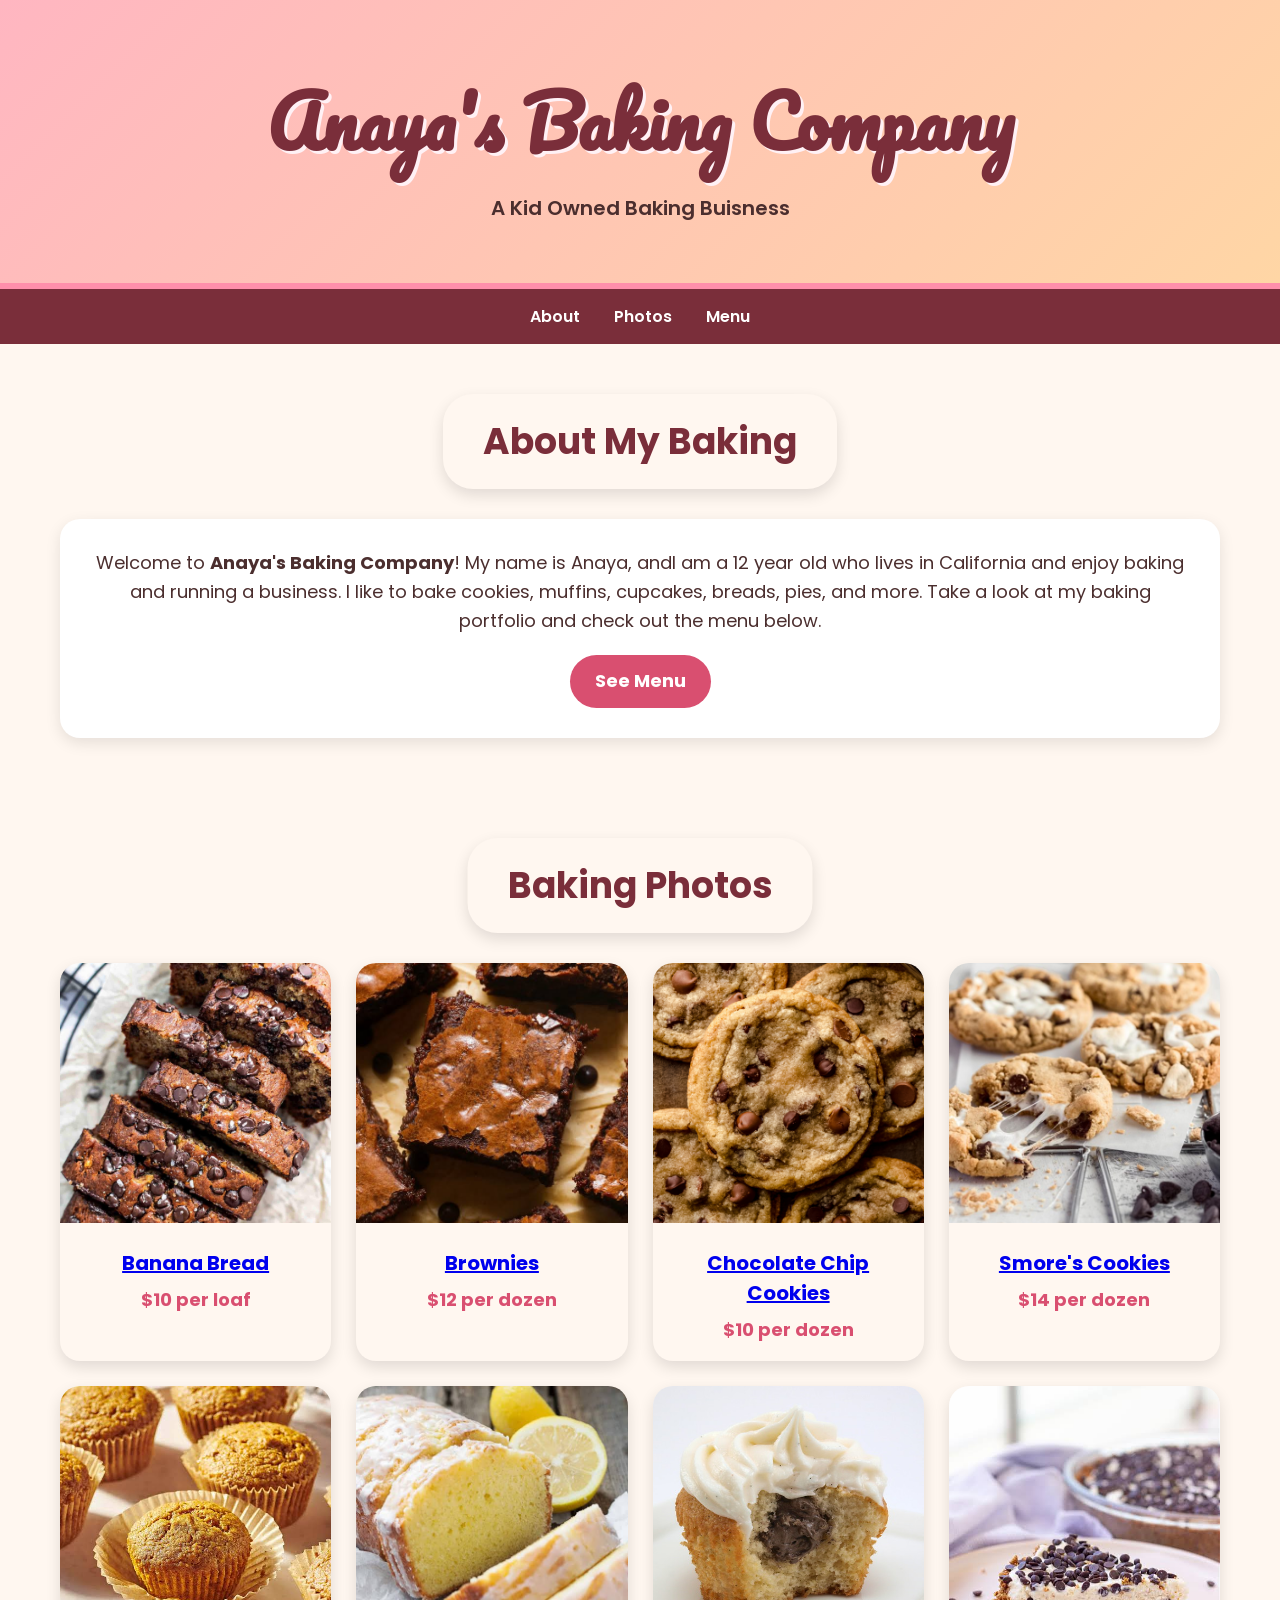
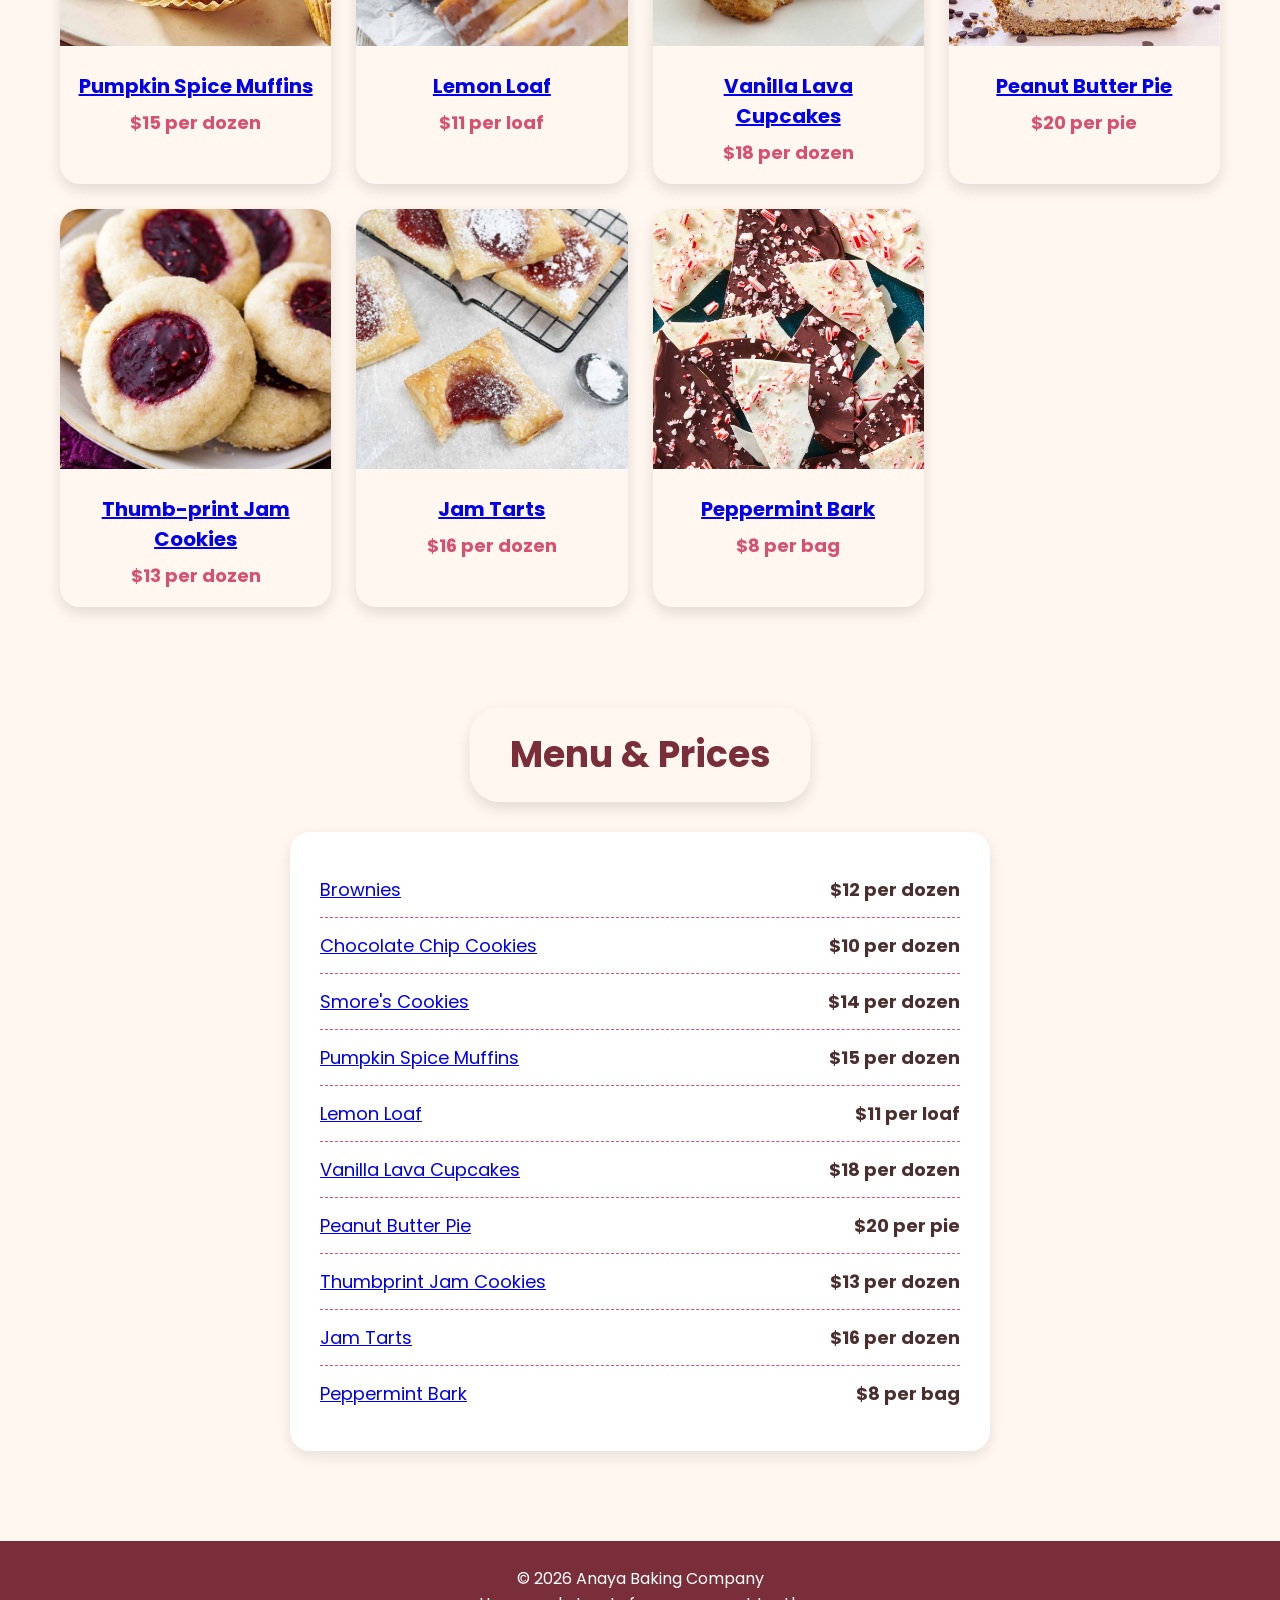
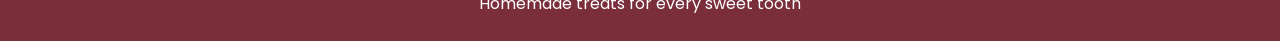
<file: index.html>
<!DOCTYPE html>
<html lang="en">
<head>
  <meta charset="UTF-8" />
  <meta name="viewport" content="width=device-width, initial-scale=1.0" />
  <title>Anaya's Baking Company</title>

  <!-- Google Fonts -->
  <link href="https://fonts.googleapis.com/css2?family=Pacifico&family=Poppins:wght@400;600;700&display=swap" rel="stylesheet">

  <!-- Link to CSS file -->
  <link rel="stylesheet" href="styles.css">
</head>

<body>

  <header>
    <h1>Anaya's Baking Company</h1>
    <p>A Kid Owned Baking Buisness</p>
  </header>

  <nav>
    <a href="#about">About</a>
    <a href="#gallery">Photos</a>
    <a href="#menu">Menu</a>
  </nav>

  <section id="about">
    <h2 class="section-title">About My Baking</h2>

    <div class="about">
      <p>
        Welcome to <strong>Anaya's Baking Company</strong>! My name is Anaya, andI am a 12 year old who lives in California and enjoy baking and running a business. <time datetime="" class=""></time>I like to bake cookies,
        muffins, cupcakes, breads, pies, and more. Take a look at my baking portfolio
        and check out the menu below.
      </p>

      <a class="button" href="#menu">See Menu</a>
    </div>
  </section>

  <section id="gallery">
    <h2 class="section-title">Baking Photos</h2>

    <div class="gallery">

      <div class="card">
        <img src="images/bananabread.jpg" alt="Banana Bread">
        <div class="card-content">
          <h3><a href="banana-bread.html">Banana Bread</a></h3>
          <p class="price">$10 per loaf</p>
        </div>
      </div>

      <div class="card">
        <img src="images/brownies.jpg" alt="Brownies">
        <div class="card-content">
          <h3><a href="brownies.html">Brownies</a></h3>
          <p class="price">$12 per dozen</p>
        </div>
      </div>

      <div class="card">
        <img src="images/chocolatechipcookies.jpg" alt="Chocolate Chip Cookies">
        <div class="card-content">
          <h3><a href="chocolate-chip-cookies.html">Chocolate Chip Cookies</a></h3>
          <p class="price">$10 per dozen</p>
        </div>
      </div>

      <div class="card">
        <img src="images/smorescookies.jpg" alt="Smore's Cookies">
        <div class="card-content">
          <h3><a href="smores-cookies.html">Smore's Cookies</a></h3>
          <p class="price">$14 per dozen</p>
        </div>
      </div>

      <div class="card">
        <img src="images/pumpkinspicemuffins.jpg" alt="Pumpkin Spice Muffins">
        <div class="card-content">
          <h3><a href="pumpkin-spice-muffins.html">Pumpkin Spice Muffins</a></h3>
          <p class="price">$15 per dozen</p>
        </div>
      </div>

      <div class="card">
        <img src="images/lemonloaf.jpg" alt="Lemon Loaf">
        <div class="card-content">
          <h3><a href="lemon-loaf.html">Lemon Loaf</a></h3>
          <p class="price">$11 per loaf</p>
        </div>
      </div>

      <div class="card">
        <img src="images/vanillalavacupcakes.jpg" alt="Vanilla Lava Cupcakes">
        <div class="card-content">
          <h3><a href="vanilla-lava-cupcakes.html">Vanilla Lava Cupcakes</a></h3>
          <p class="price">$18 per dozen</p>
        </div>
      </div>

      <div class="card">
        <img src="images/peanutbutterpie.jpg" alt="Peanut Butter Pie">
        <div class="card-content">
          <h3><a href="peanut-butter-pie.html">Peanut Butter Pie</a></h3>
          <p class="price">$20 per pie</p>
        </div>
      </div>

      <div class="card">
        <img src="images/thunbprintcookies.jpg" alt="Thumb-print Jam Cookies">
        <div class="card-content">
          <h3><a href="thumbprint-jam-cookies.html">Thumb-print Jam Cookies</a></h3>
          <p class="price">$13 per dozen</p>
        </div>
      </div>

      <div class="card">
        <img src="images/jamtarts.jpg" alt="Jam Tarts">
        <div class="card-content">
          <h3><a href="jam-tarts.html">Jam Tarts</a></h3>
          <p class="price">$16 per dozen</p>
        </div>
      </div>

      <div class="card">
        <img src="images/peppermintbark.jpg" alt="Peppermint Bark">
        <div class="card-content">
          <h3><a href="peppermint-bark.html">Peppermint Bark</a></h3>
          <p class="price">$8 per bag</p>
        </div>
      </div>

    </div>
  </section>

  <section id="menu">
    <h2 class="section-title">Menu & Prices</h2>

    <div class="menu-list">

      <div class="menu-item">
        <div>
          <a href="brownies.html">Brownies</a>
        </div>
        <strong>$12 per dozen</strong>
      </div>

      <div class="menu-item">
        <div>
          <a href="chocolate-chip-cookies.html">Chocolate Chip Cookies</a>
        </div>
        <strong>$10 per dozen</strong>
      </div>

      <div class="menu-item">
        <div>
          <a href="smores-cookies.html">Smore's Cookies</a>
        </div>
        <strong>$14 per dozen</strong>
      </div>

      <div class="menu-item">
        <div>
          <a href="pumpkin-spice-muffins.html">Pumpkin Spice Muffins</a>
        </div>
        <strong>$15 per dozen</strong>
      </div>

      <div class="menu-item">
        <div>
          <a href="lemon-loaf.html">Lemon Loaf</a>
        </div>
        <strong>$11 per loaf</strong>
      </div>

      <div class="menu-item">
        <div>
          <a href="vanilla-lava-cupcakes.html">Vanilla Lava Cupcakes</a>
        </div>
        <strong>$18 per dozen</strong>
      </div>

      <div class="menu-item">
        <div>
          <a href="peanut-butter-pie.html">Peanut Butter Pie</a>
        </div>
        <strong>$20 per pie</strong>
      </div>

      <div class="menu-item">
        <div>
          <a href="thumbprint-jam-cookies.html">Thumbprint Jam Cookies</a>
        </div>
        <strong>$13 per dozen</strong>
      </div>

      <div class="menu-item">
        <div>
          <a href="jam-tarts.html">Jam Tarts</a>
        </div>
        <strong>$16 per dozen</strong>
      </div>

      <div class="menu-item">
        <div>
          <a href="peppermint-bark.html">Peppermint Bark</a>
        </div>
        <strong>$8 per bag</strong>
      </div>

    </div>
  </section>

  <footer>
    <p>© 2026 Anaya Baking Company</p>
    <p>Homemade treats for every sweet tooth</p>
  </footer>

</body>
</html>
</file>
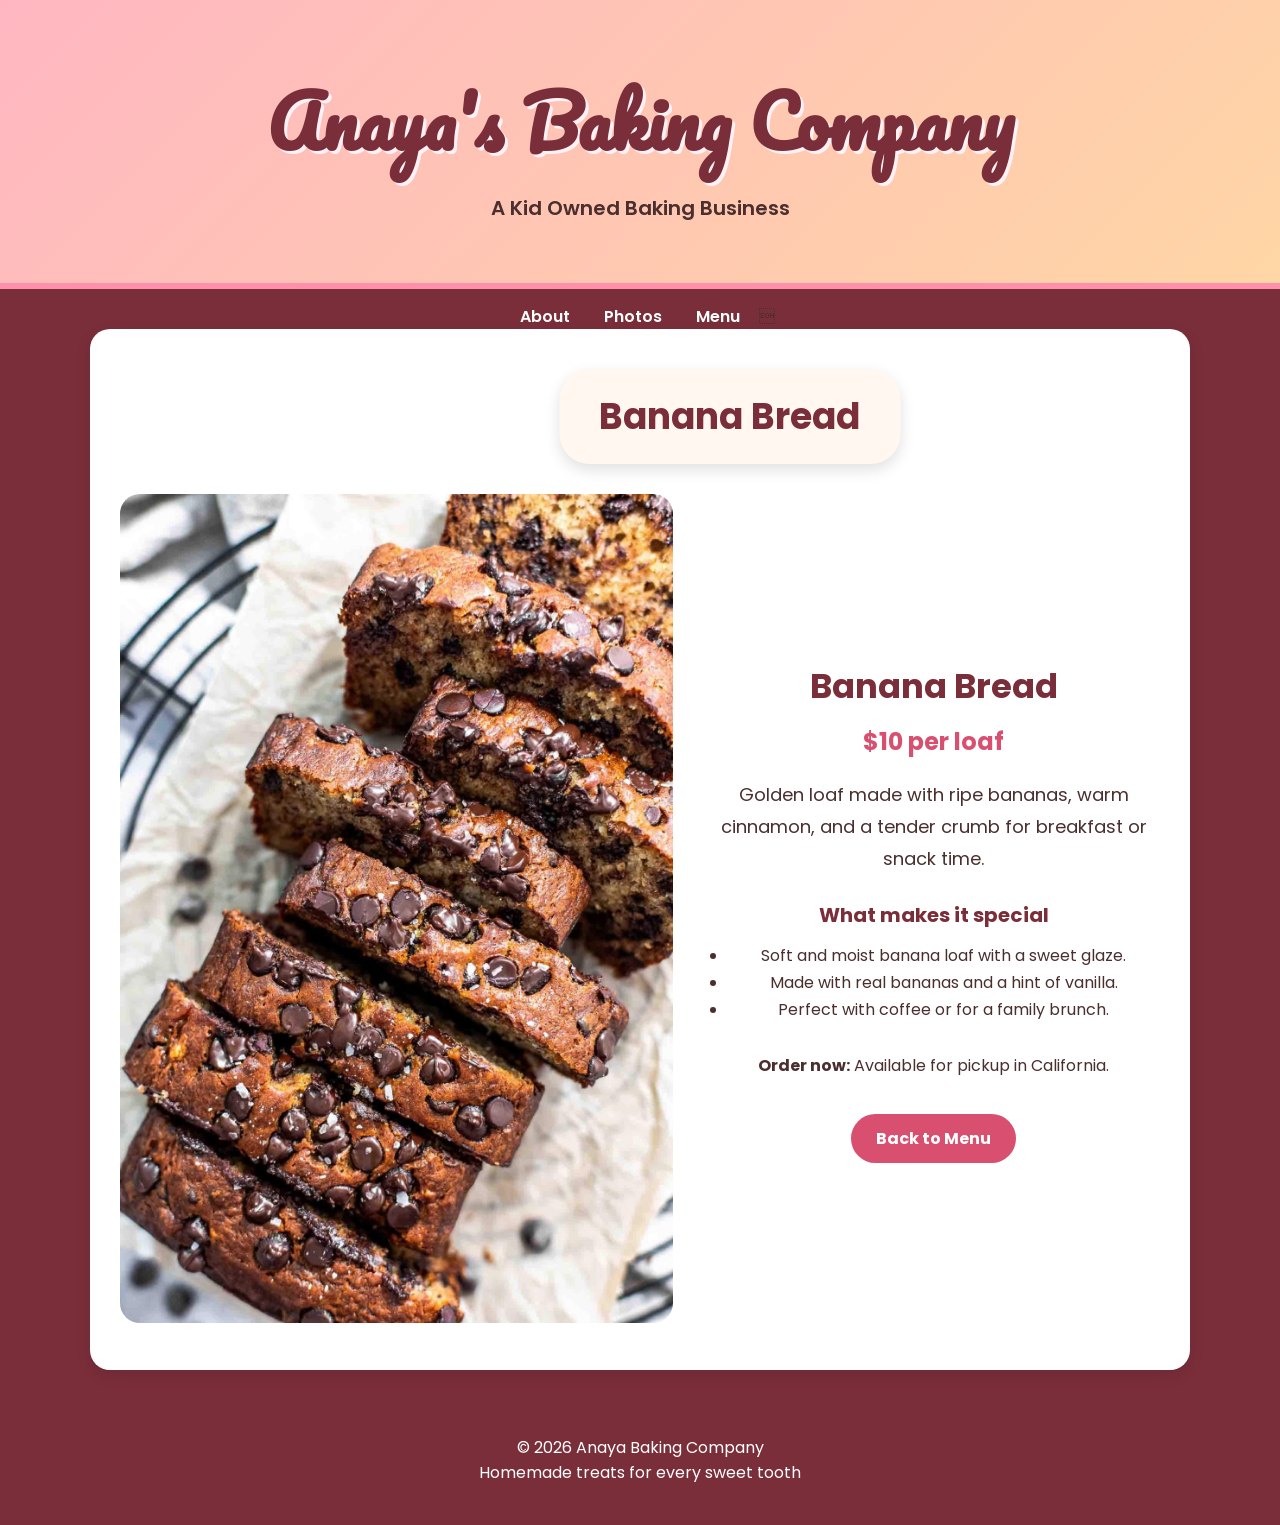
<file: banana-bread.html>
<!DOCTYPE html>
<html lang="en">
<head>
  <meta charset="UTF-8" />
  <meta name="viewport" content="width=device-width, initial-scale=1.0" />
  <title>Product Detail - Banana Bread</title>

  <!-- Google Fonts -->
  <link href="https://fonts.googleapis.com/css2?family=Pacifico&family=Poppins:wght@400;600;700&display=swap" rel="stylesheet">

  <!-- Link to CSS file -->
  <link rel="stylesheet" href="styles.css">
</head>

<body>

  <header>
    <h1>Anaya's Baking Company</h1>
    <p>A Kid Owned Baking Business</p>
  </header>

  <nav>
    <a href="index.html#about">About</a>
    <a href="index.html#gallery">Photos</a>
    <a href="index.html#menu">Menu</a>


  <section class="product-detail">
    <h2 class="section-title">Banana Bread</h2>

    <div class="detail-grid">
      <div class="product-image">
        <img src="images/bananabread.jpg" alt="Banana Bread">
      </div>

      <div class="product-info">
        <h2 class="product-title">Banana Bread</h2>
        <p class="product-price">$10 per loaf</p>
        <p class="product-description">
          Golden loaf made with ripe bananas, warm cinnamon, and a tender crumb for breakfast or snack time.
        </p>

        <div class="product-details">
          <h3>What makes it special</h3>
          <ul>
            <li>Soft and moist banana loaf with a sweet glaze.</li>
            <li>Made with real bananas and a hint of vanilla.</li>
            <li>Perfect with coffee or for a family brunch.</li>
          </ul>
        </div>

        <div class="product-order">
          <p><strong>Order now:</strong> Available for pickup in California.</p>
          <a class="button" href="index.html#menu">Back to Menu</a>
        </div>
      </div>
    </div>
  </section>

  <footer>
    <p>© 2026 Anaya Baking Company</p>
    <p>Homemade treats for every sweet tooth</p>
  </footer>

</body>
</html>
</file>
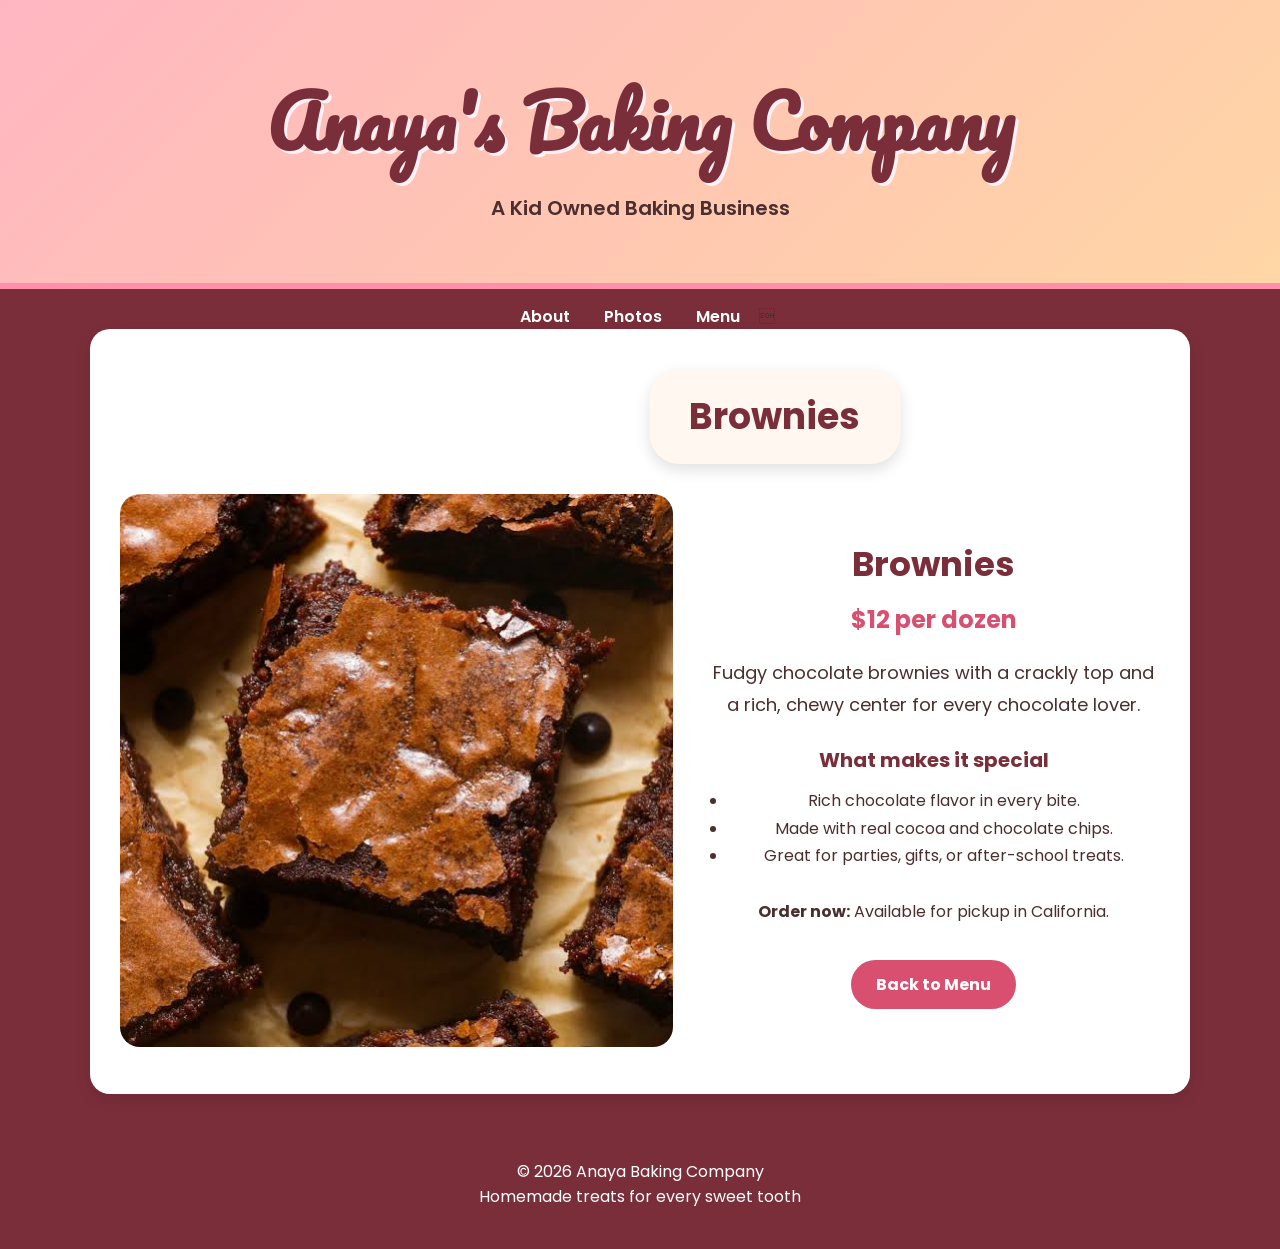
<file: brownies.html>
<!DOCTYPE html>
<html lang="en">
<head>
  <meta charset="UTF-8" />
  <meta name="viewport" content="width=device-width, initial-scale=1.0" />
  <title>Product Detail - Brownies</title>

  <!-- Google Fonts -->
  <link href="https://fonts.googleapis.com/css2?family=Pacifico&family=Poppins:wght@400;600;700&display=swap" rel="stylesheet">

  <!-- Link to CSS file -->
  <link rel="stylesheet" href="styles.css">
</head>

<body>

  <header>
    <h1>Anaya's Baking Company</h1>
    <p>A Kid Owned Baking Business</p>
  </header>

  <nav>
    <a href="index.html#about">About</a>
    <a href="index.html#gallery">Photos</a>
    <a href="index.html#menu">Menu</a>


  <section class="product-detail">
    <h2 class="section-title">Brownies</h2>

    <div class="detail-grid">
      <div class="product-image">
        <img src="images/brownies.jpg" alt="Brownies">
      </div>

      <div class="product-info">
        <h2 class="product-title">Brownies</h2>
        <p class="product-price">$12 per dozen</p>
        <p class="product-description">
          Fudgy chocolate brownies with a crackly top and a rich, chewy center for every chocolate lover.
        </p>

        <div class="product-details">
          <h3>What makes it special</h3>
          <ul>
            <li>Rich chocolate flavor in every bite.</li>
            <li>Made with real cocoa and chocolate chips.</li>
            <li>Great for parties, gifts, or after-school treats.</li>
          </ul>
        </div>

        <div class="product-order">
          <p><strong>Order now:</strong> Available for pickup in California.</p>
          <a class="button" href="index.html#menu">Back to Menu</a>
        </div>
      </div>
    </div>
  </section>

  <footer>
    <p>© 2026 Anaya Baking Company</p>
    <p>Homemade treats for every sweet tooth</p>
  </footer>

</body>
</html>
</file>
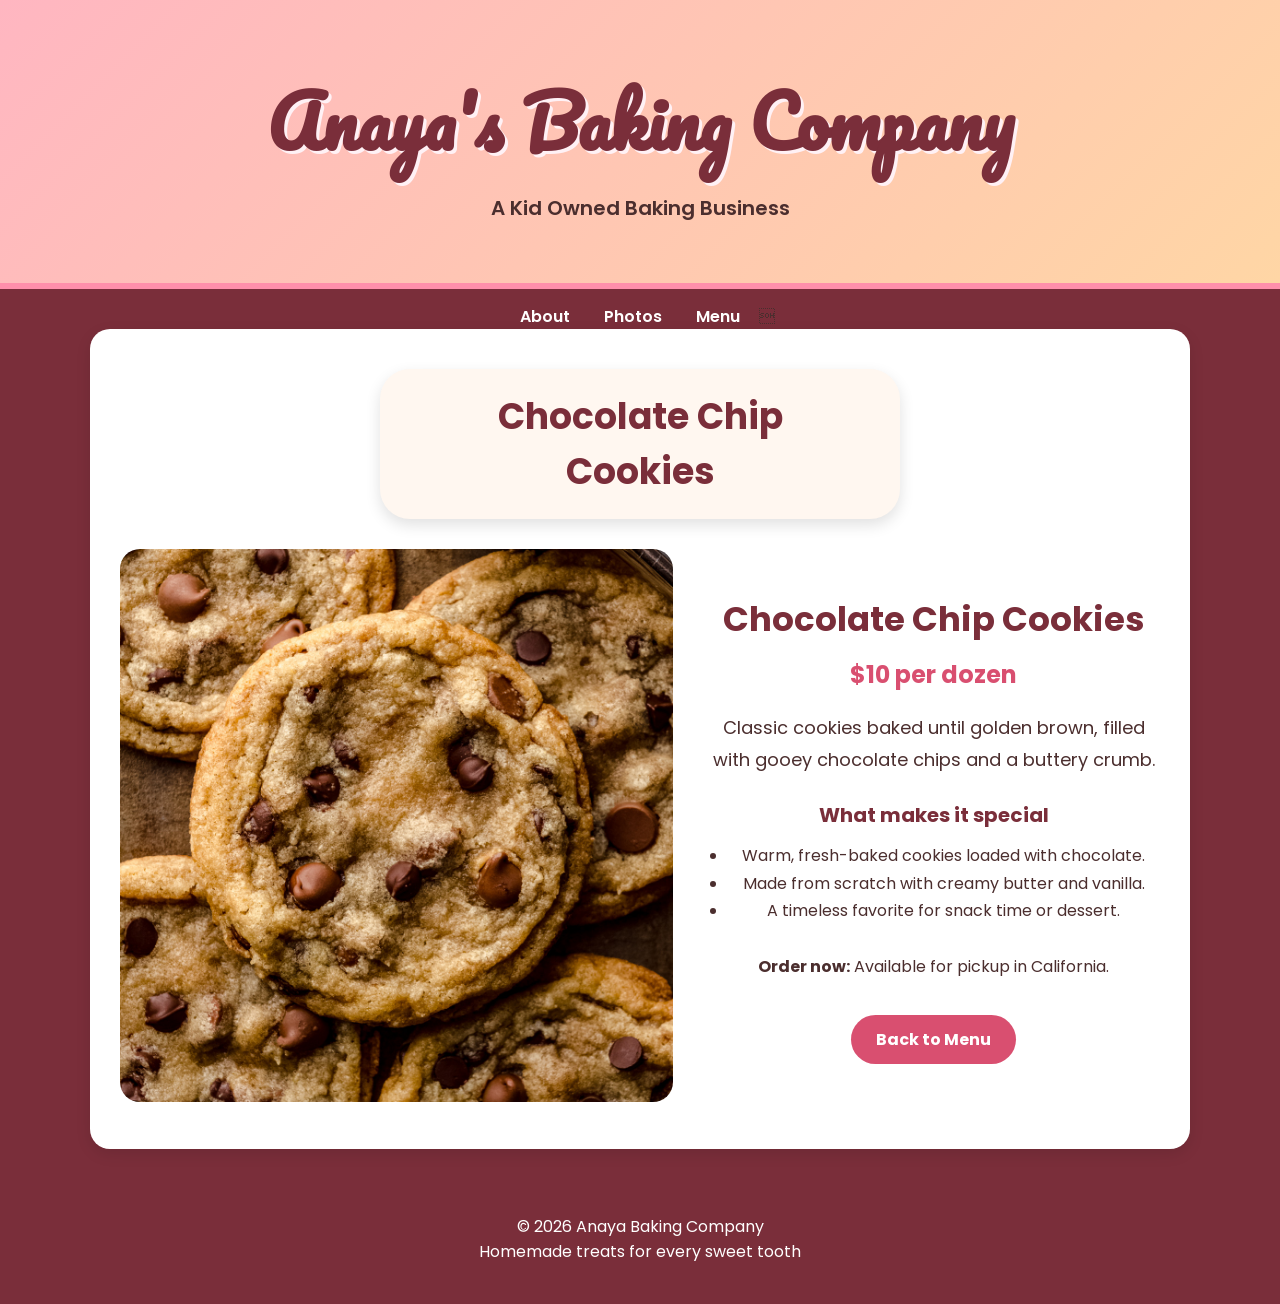
<file: chocolate-chip-cookies.html>
<!DOCTYPE html>
<html lang="en">
<head>
  <meta charset="UTF-8" />
  <meta name="viewport" content="width=device-width, initial-scale=1.0" />
  <title>Product Detail - Chocolate Chip Cookies</title>

  <!-- Google Fonts -->
  <link href="https://fonts.googleapis.com/css2?family=Pacifico&family=Poppins:wght@400;600;700&display=swap" rel="stylesheet">

  <!-- Link to CSS file -->
  <link rel="stylesheet" href="styles.css">
</head>

<body>

  <header>
    <h1>Anaya's Baking Company</h1>
    <p>A Kid Owned Baking Business</p>
  </header>

  <nav>
    <a href="index.html#about">About</a>
    <a href="index.html#gallery">Photos</a>
    <a href="index.html#menu">Menu</a>


  <section class="product-detail">
    <h2 class="section-title">Chocolate Chip Cookies</h2>

    <div class="detail-grid">
      <div class="product-image">
        <img src="images/chocolatechipcookies.jpg" alt="Chocolate Chip Cookies">
      </div>

      <div class="product-info">
        <h2 class="product-title">Chocolate Chip Cookies</h2>
        <p class="product-price">$10 per dozen</p>
        <p class="product-description">
          Classic cookies baked until golden brown, filled with gooey chocolate chips and a buttery crumb.
        </p>

        <div class="product-details">
          <h3>What makes it special</h3>
          <ul>
            <li>Warm, fresh-baked cookies loaded with chocolate.</li>
            <li>Made from scratch with creamy butter and vanilla.</li>
            <li>A timeless favorite for snack time or dessert.</li>
          </ul>
        </div>

        <div class="product-order">
          <p><strong>Order now:</strong> Available for pickup in California.</p>
          <a class="button" href="index.html#menu">Back to Menu</a>
        </div>
      </div>
    </div>
  </section>

  <footer>
    <p>© 2026 Anaya Baking Company</p>
    <p>Homemade treats for every sweet tooth</p>
  </footer>

</body>
</html>
</file>
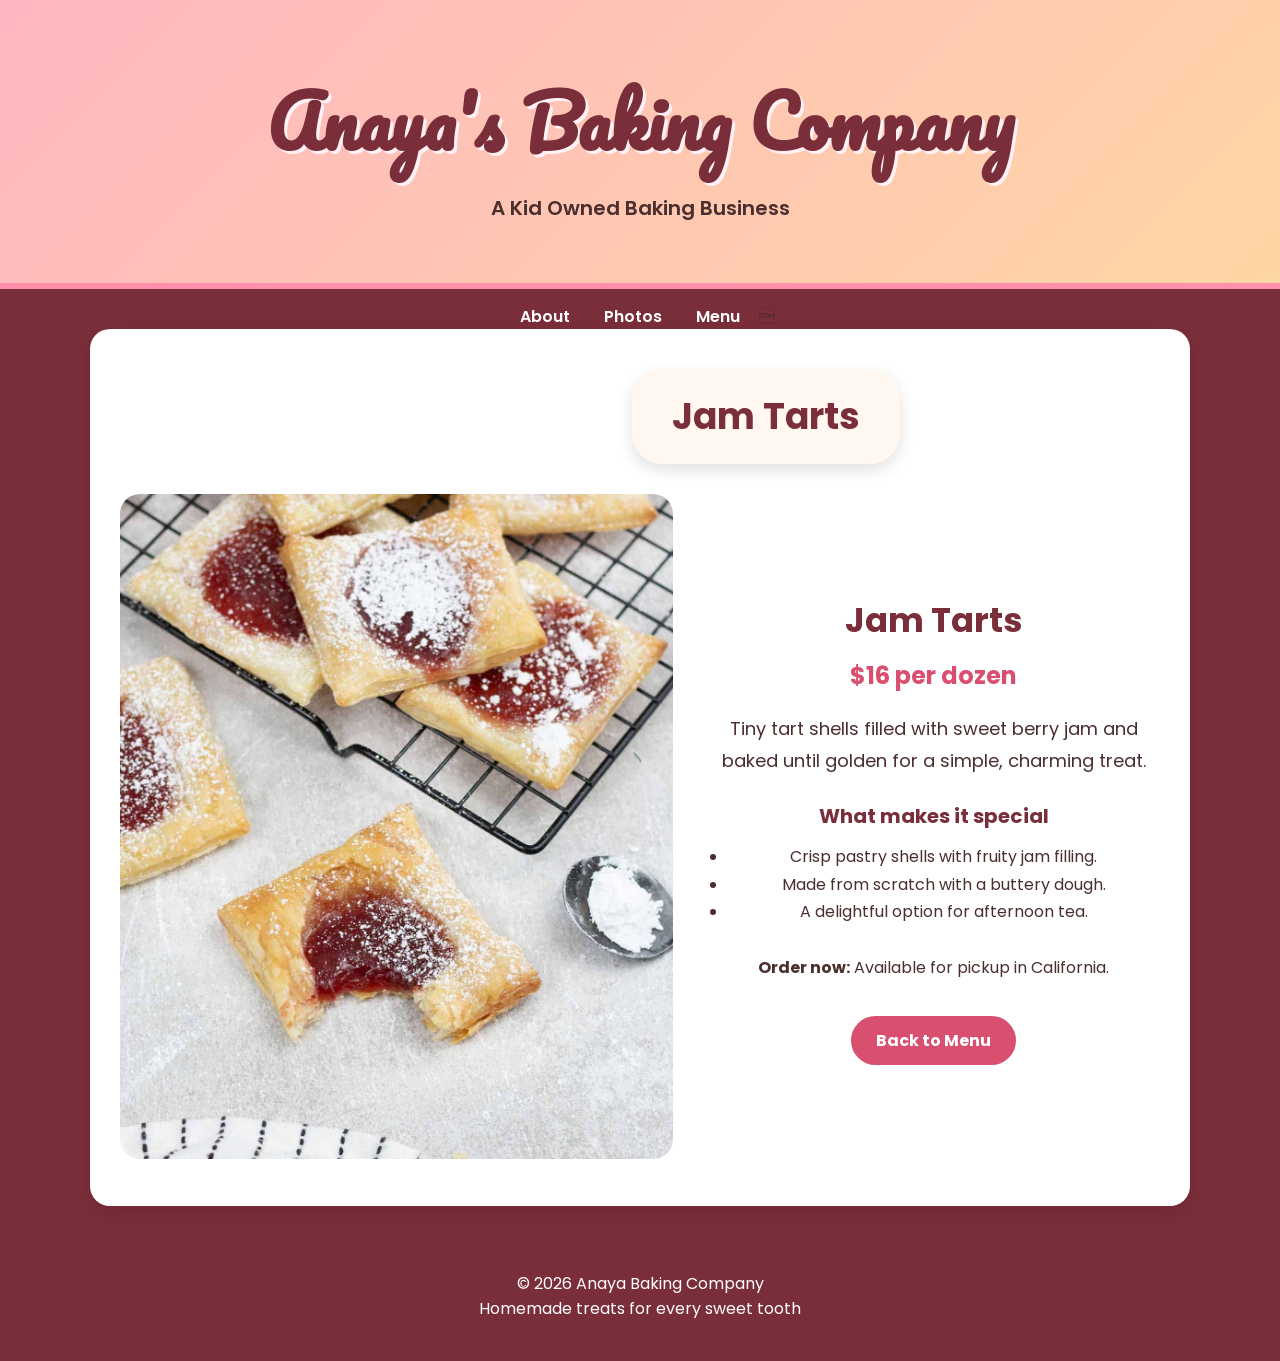
<file: jam-tarts.html>
<!DOCTYPE html>
<html lang="en">
<head>
  <meta charset="UTF-8" />
  <meta name="viewport" content="width=device-width, initial-scale=1.0" />
  <title>Product Detail - Jam Tarts</title>

  <!-- Google Fonts -->
  <link href="https://fonts.googleapis.com/css2?family=Pacifico&family=Poppins:wght@400;600;700&display=swap" rel="stylesheet">

  <!-- Link to CSS file -->
  <link rel="stylesheet" href="styles.css">
</head>

<body>

  <header>
    <h1>Anaya's Baking Company</h1>
    <p>A Kid Owned Baking Business</p>
  </header>

  <nav>
    <a href="index.html#about">About</a>
    <a href="index.html#gallery">Photos</a>
    <a href="index.html#menu">Menu</a>


  <section class="product-detail">
    <h2 class="section-title">Jam Tarts</h2>

    <div class="detail-grid">
      <div class="product-image">
        <img src="images/jamtarts.jpg" alt="Jam Tarts">
      </div>

      <div class="product-info">
        <h2 class="product-title">Jam Tarts</h2>
        <p class="product-price">$16 per dozen</p>
        <p class="product-description">
          Tiny tart shells filled with sweet berry jam and baked until golden for a simple, charming treat.
        </p>

        <div class="product-details">
          <h3>What makes it special</h3>
          <ul>
            <li>Crisp pastry shells with fruity jam filling.</li>
            <li>Made from scratch with a buttery dough.</li>
            <li>A delightful option for afternoon tea.</li>
          </ul>
        </div>

        <div class="product-order">
          <p><strong>Order now:</strong> Available for pickup in California.</p>
          <a class="button" href="index.html#menu">Back to Menu</a>
        </div>
      </div>
    </div>
  </section>

  <footer>
    <p>© 2026 Anaya Baking Company</p>
    <p>Homemade treats for every sweet tooth</p>
  </footer>

</body>
</html>
</file>
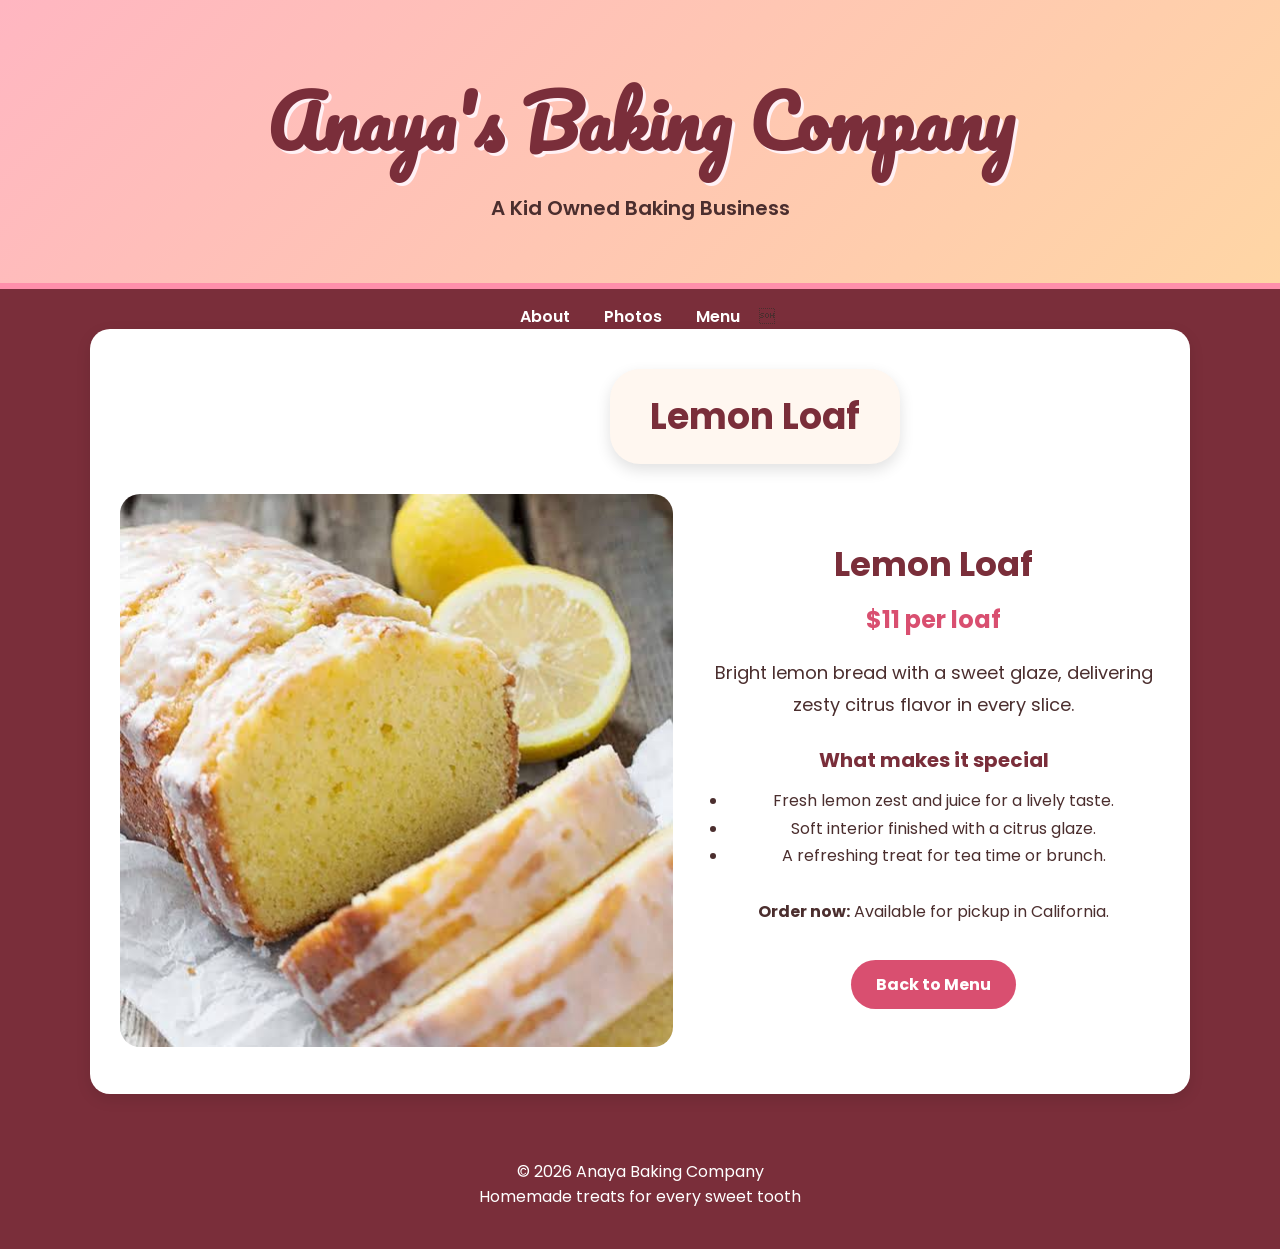
<file: lemon-loaf.html>
<!DOCTYPE html>
<html lang="en">
<head>
  <meta charset="UTF-8" />
  <meta name="viewport" content="width=device-width, initial-scale=1.0" />
  <title>Product Detail - Lemon Loaf</title>

  <!-- Google Fonts -->
  <link href="https://fonts.googleapis.com/css2?family=Pacifico&family=Poppins:wght@400;600;700&display=swap" rel="stylesheet">

  <!-- Link to CSS file -->
  <link rel="stylesheet" href="styles.css">
</head>

<body>

  <header>
    <h1>Anaya's Baking Company</h1>
    <p>A Kid Owned Baking Business</p>
  </header>

  <nav>
    <a href="index.html#about">About</a>
    <a href="index.html#gallery">Photos</a>
    <a href="index.html#menu">Menu</a>


  <section class="product-detail">
    <h2 class="section-title">Lemon Loaf</h2>

    <div class="detail-grid">
      <div class="product-image">
        <img src="images/lemonloaf.jpg" alt="Lemon Loaf">
      </div>

      <div class="product-info">
        <h2 class="product-title">Lemon Loaf</h2>
        <p class="product-price">$11 per loaf</p>
        <p class="product-description">
          Bright lemon bread with a sweet glaze, delivering zesty citrus flavor in every slice.
        </p>

        <div class="product-details">
          <h3>What makes it special</h3>
          <ul>
            <li>Fresh lemon zest and juice for a lively taste.</li>
            <li>Soft interior finished with a citrus glaze.</li>
            <li>A refreshing treat for tea time or brunch.</li>
          </ul>
        </div>

        <div class="product-order">
          <p><strong>Order now:</strong> Available for pickup in California.</p>
          <a class="button" href="index.html#menu">Back to Menu</a>
        </div>
      </div>
    </div>
  </section>

  <footer>
    <p>© 2026 Anaya Baking Company</p>
    <p>Homemade treats for every sweet tooth</p>
  </footer>

</body>
</html>
</file>
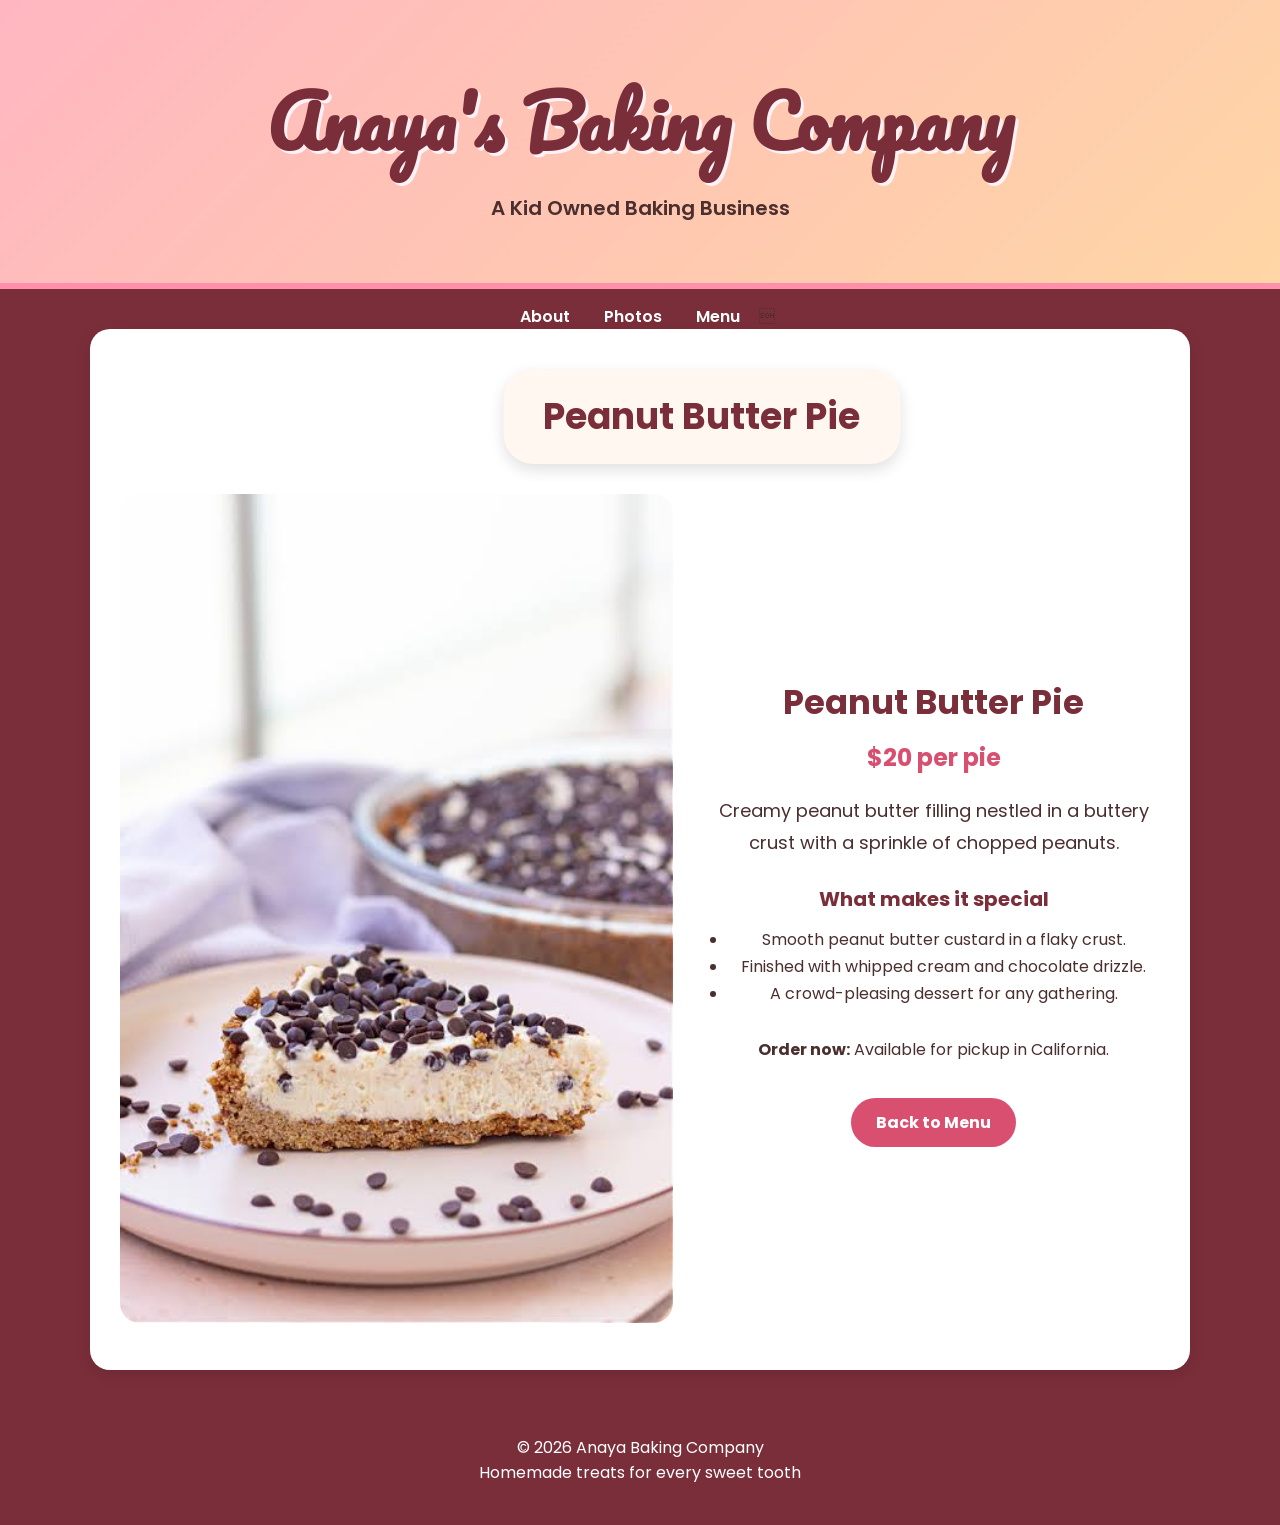
<file: peanut-butter-pie.html>
<!DOCTYPE html>
<html lang="en">
<head>
  <meta charset="UTF-8" />
  <meta name="viewport" content="width=device-width, initial-scale=1.0" />
  <title>Product Detail - Peanut Butter Pie</title>

  <!-- Google Fonts -->
  <link href="https://fonts.googleapis.com/css2?family=Pacifico&family=Poppins:wght@400;600;700&display=swap" rel="stylesheet">

  <!-- Link to CSS file -->
  <link rel="stylesheet" href="styles.css">
</head>

<body>

  <header>
    <h1>Anaya's Baking Company</h1>
    <p>A Kid Owned Baking Business</p>
  </header>

  <nav>
    <a href="index.html#about">About</a>
    <a href="index.html#gallery">Photos</a>
    <a href="index.html#menu">Menu</a>


  <section class="product-detail">
    <h2 class="section-title">Peanut Butter Pie</h2>

    <div class="detail-grid">
      <div class="product-image">
        <img src="images/peanutbutterpie.jpg" alt="Peanut Butter Pie">
      </div>

      <div class="product-info">
        <h2 class="product-title">Peanut Butter Pie</h2>
        <p class="product-price">$20 per pie</p>
        <p class="product-description">
          Creamy peanut butter filling nestled in a buttery crust with a sprinkle of chopped peanuts.
        </p>

        <div class="product-details">
          <h3>What makes it special</h3>
          <ul>
            <li>Smooth peanut butter custard in a flaky crust.</li>
            <li>Finished with whipped cream and chocolate drizzle.</li>
            <li>A crowd-pleasing dessert for any gathering.</li>
          </ul>
        </div>

        <div class="product-order">
          <p><strong>Order now:</strong> Available for pickup in California.</p>
          <a class="button" href="index.html#menu">Back to Menu</a>
        </div>
      </div>
    </div>
  </section>

  <footer>
    <p>© 2026 Anaya Baking Company</p>
    <p>Homemade treats for every sweet tooth</p>
  </footer>

</body>
</html>
</file>
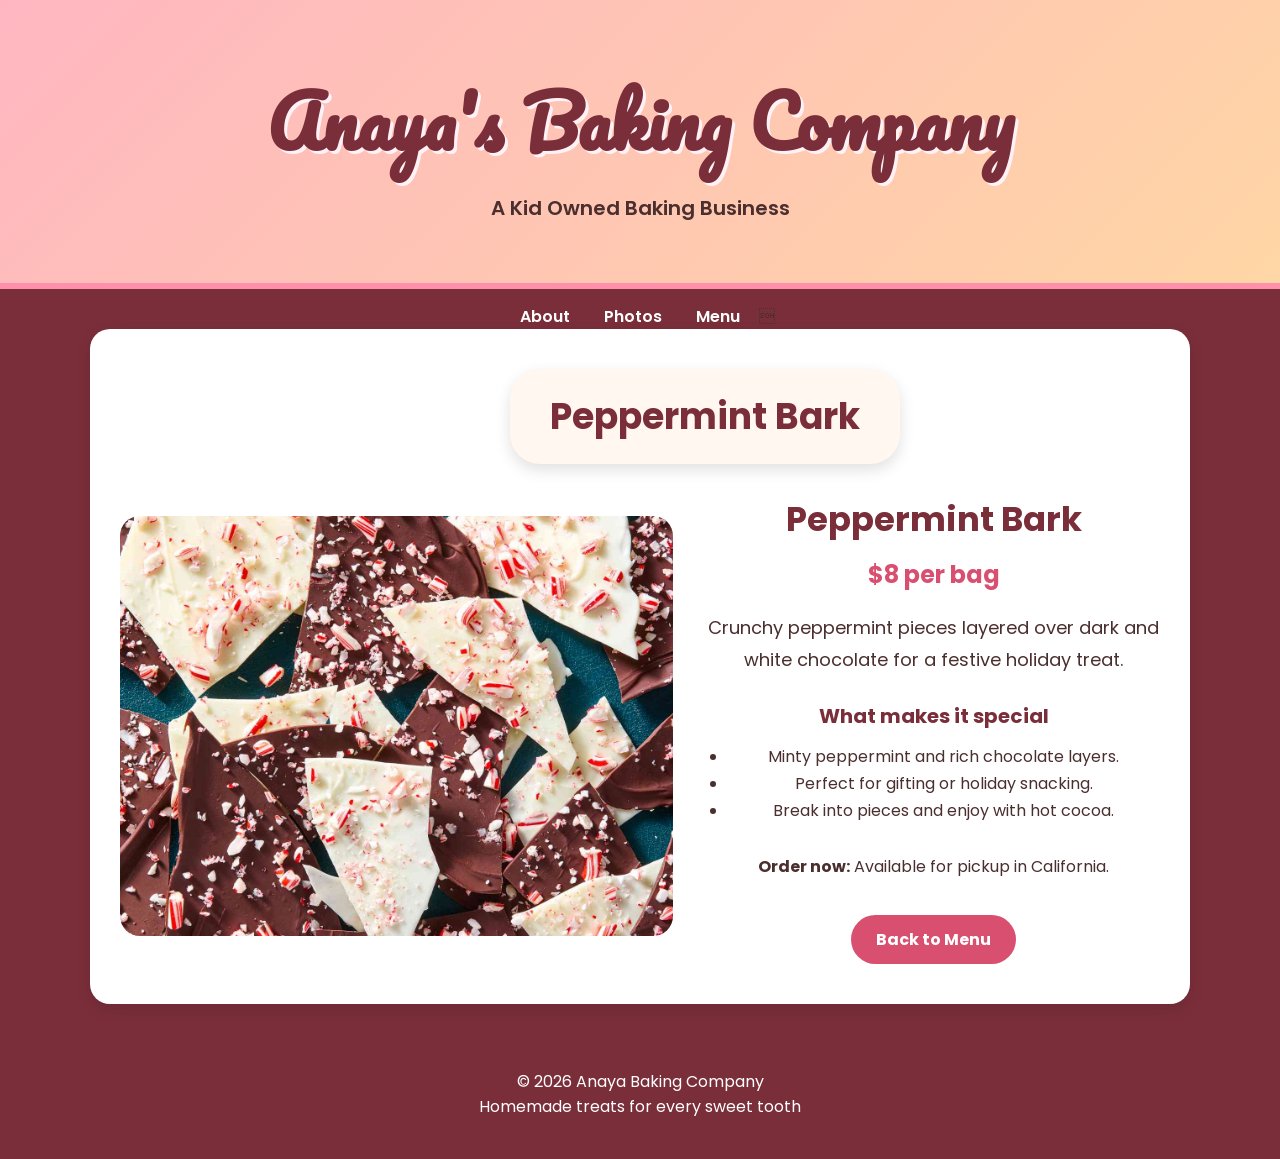
<file: peppermint-bark.html>
<!DOCTYPE html>
<html lang="en">
<head>
  <meta charset="UTF-8" />
  <meta name="viewport" content="width=device-width, initial-scale=1.0" />
  <title>Product Detail - Peppermint Bark</title>

  <!-- Google Fonts -->
  <link href="https://fonts.googleapis.com/css2?family=Pacifico&family=Poppins:wght@400;600;700&display=swap" rel="stylesheet">

  <!-- Link to CSS file -->
  <link rel="stylesheet" href="styles.css">
</head>

<body>

  <header>
    <h1>Anaya's Baking Company</h1>
    <p>A Kid Owned Baking Business</p>
  </header>

  <nav>
    <a href="index.html#about">About</a>
    <a href="index.html#gallery">Photos</a>
    <a href="index.html#menu">Menu</a>


  <section class="product-detail">
    <h2 class="section-title">Peppermint Bark</h2>

    <div class="detail-grid">
      <div class="product-image">
        <img src="images/peppermintbark.jpg" alt="Peppermint Bark">
      </div>

      <div class="product-info">
        <h2 class="product-title">Peppermint Bark</h2>
        <p class="product-price">$8 per bag</p>
        <p class="product-description">
          Crunchy peppermint pieces layered over dark and white chocolate for a festive holiday treat.
        </p>

        <div class="product-details">
          <h3>What makes it special</h3>
          <ul>
            <li>Minty peppermint and rich chocolate layers.</li>
            <li>Perfect for gifting or holiday snacking.</li>
            <li>Break into pieces and enjoy with hot cocoa.</li>
          </ul>
        </div>

        <div class="product-order">
          <p><strong>Order now:</strong> Available for pickup in California.</p>
          <a class="button" href="index.html#menu">Back to Menu</a>
        </div>
      </div>
    </div>
  </section>

  <footer>
    <p>© 2026 Anaya Baking Company</p>
    <p>Homemade treats for every sweet tooth</p>
  </footer>

</body>
</html>
</file>
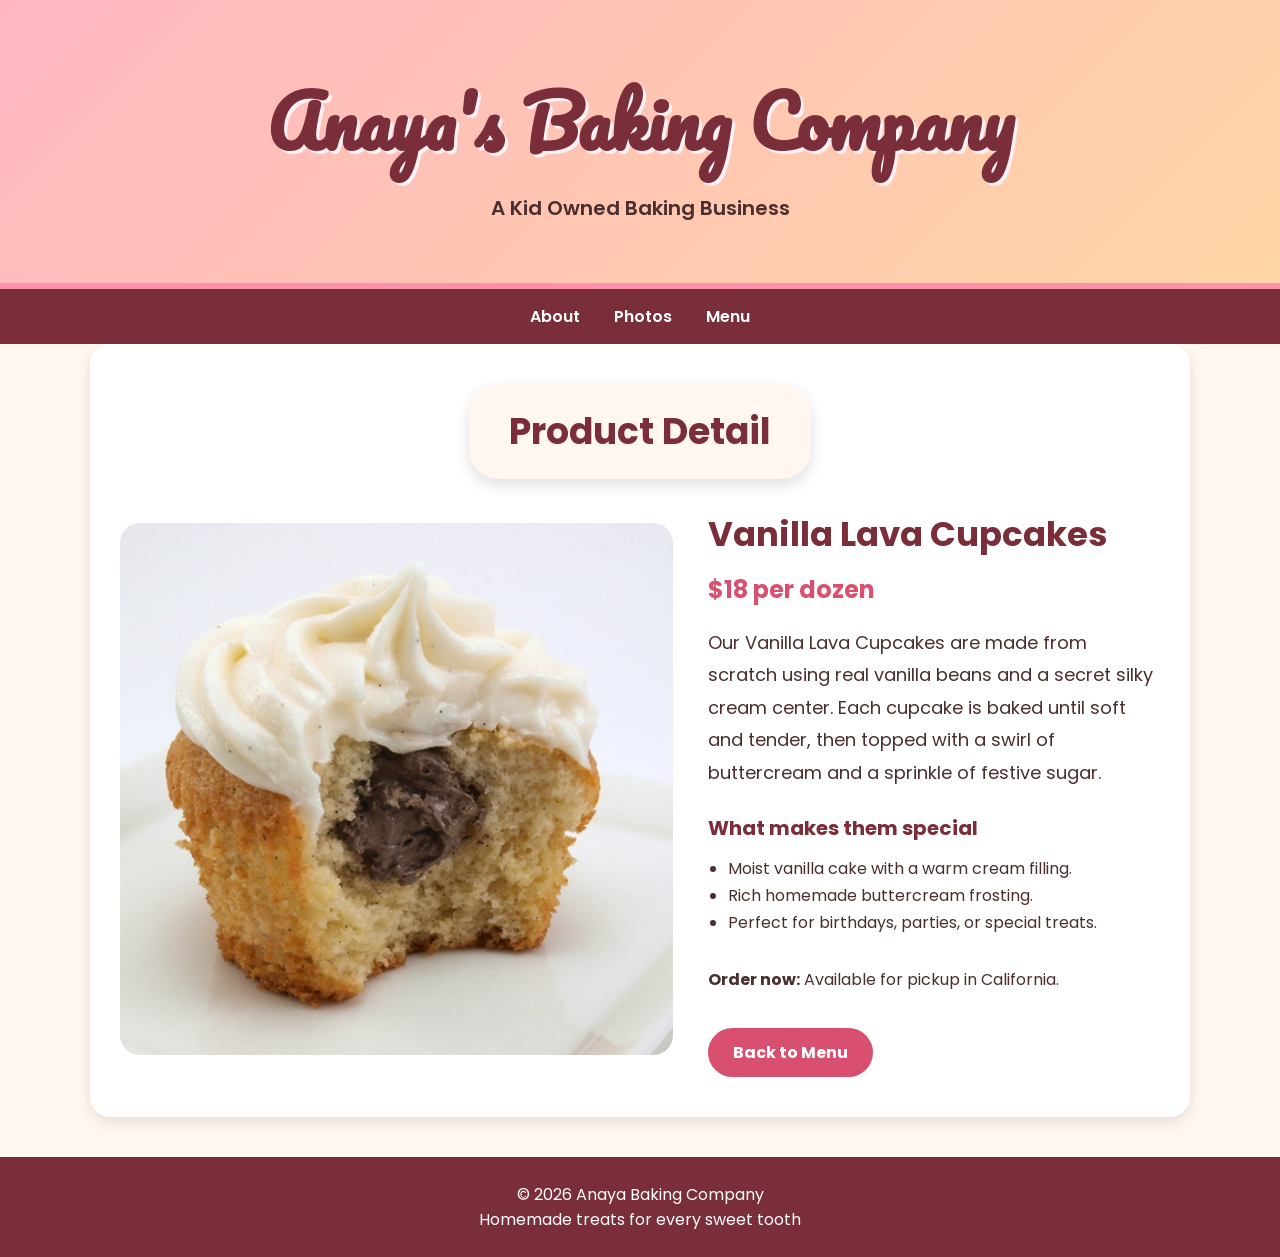
<file: product.html>
<!DOCTYPE html>
<html lang="en">
<head>
  <meta charset="UTF-8" />
  <meta name="viewport" content="width=device-width, initial-scale=1.0" />
  <title>Product Detail - Vanilla Lava Cupcakes</title>

  <!-- Google Fonts -->
  <link href="https://fonts.googleapis.com/css2?family=Pacifico&family=Poppins:wght@400;600;700&display=swap" rel="stylesheet">

  <!-- Link to CSS file -->
  <link rel="stylesheet" href="styles.css">
</head>

<body>

  <header>
    <h1>Anaya's Baking Company</h1>
    <p>A Kid Owned Baking Business</p>
  </header>

  <nav>
    <a href="index.html#about">About</a>
    <a href="index.html#gallery">Photos</a>
    <a href="index.html#menu">Menu</a>
  </nav>

  <section class="product-detail">
    <h2 class="section-title">Product Detail</h2>

    <div class="detail-grid">
      <div class="product-image">
        <img src="images/vanillalavacupcakes.jpg" alt="Vanilla Lava Cupcakes">
      </div>

      <div class="product-info">
        <h2 class="product-title">Vanilla Lava Cupcakes</h2>
        <p class="product-price">$18 per dozen</p>
        <p class="product-description">
          Our Vanilla Lava Cupcakes are made from scratch using real vanilla beans and a secret silky cream center.
          Each cupcake is baked until soft and tender, then topped with a swirl of buttercream and a sprinkle of festive sugar.
        </p>

        <div class="product-details">
          <h3>What makes them special</h3>
          <ul>
            <li>Moist vanilla cake with a warm cream filling.</li>
            <li>Rich homemade buttercream frosting.</li>
            <li>Perfect for birthdays, parties, or special treats.</li>
          </ul>
        </div>

        <div class="product-order">
          <p><strong>Order now:</strong> Available for pickup in California.</p>
          <a class="button" href="index.html#menu">Back to Menu</a>
        </div>
      </div>
    </div>
  </section>

  <footer>
    <p>© 2026 Anaya Baking Company</p>
    <p>Homemade treats for every sweet tooth</p>
  </footer>

</body>
</html>
</file>
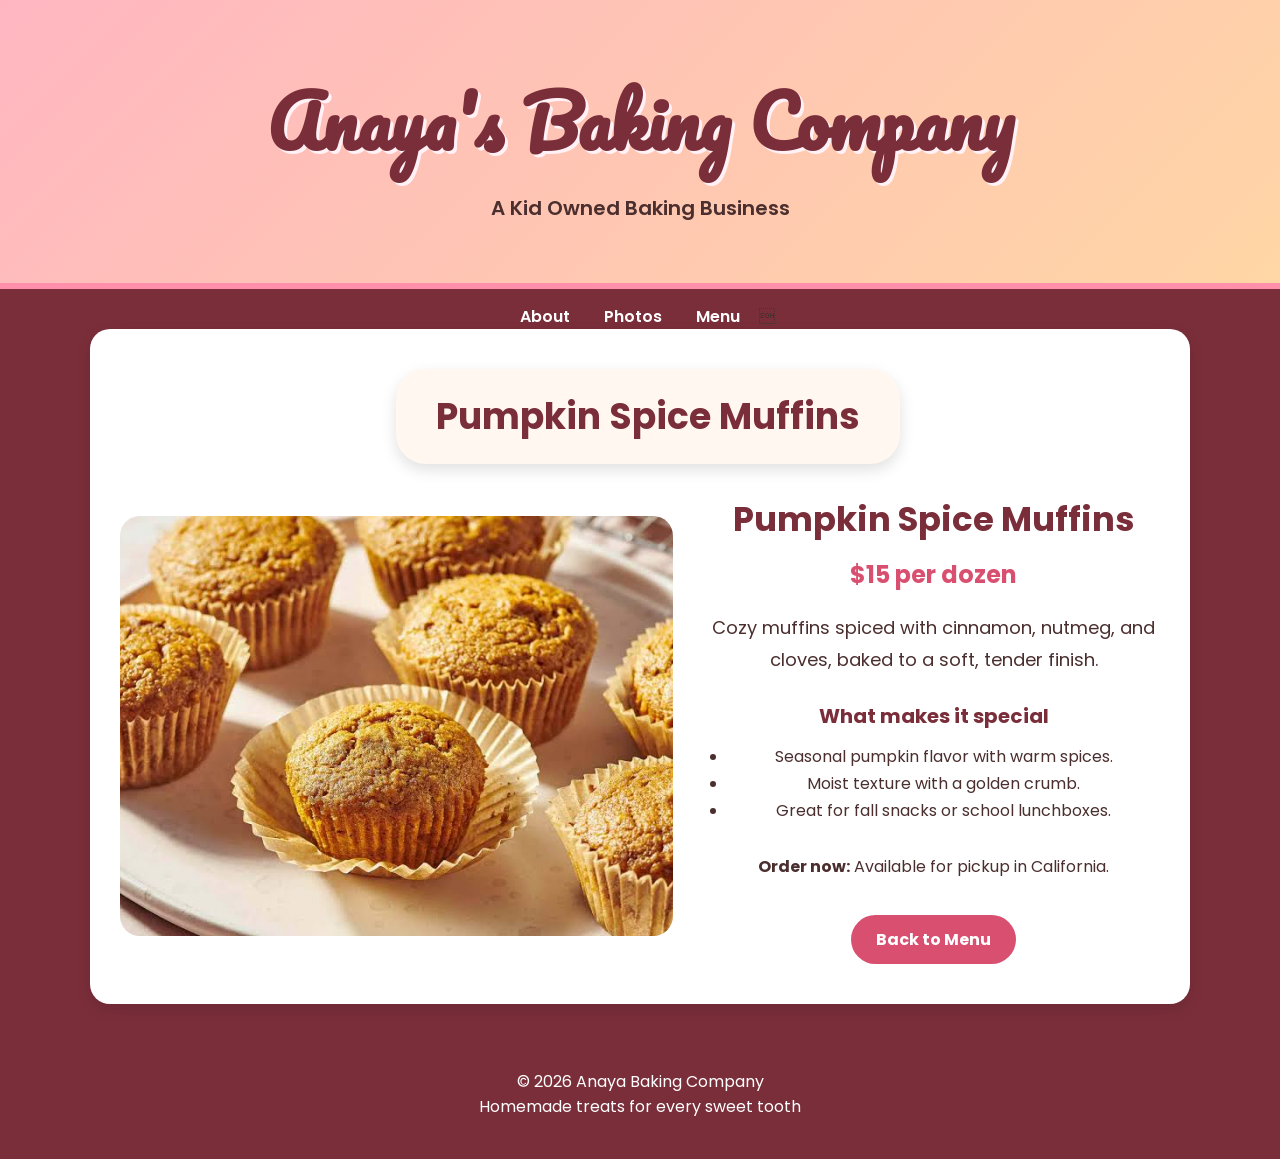
<file: pumpkin-spice-muffins.html>
<!DOCTYPE html>
<html lang="en">
<head>
  <meta charset="UTF-8" />
  <meta name="viewport" content="width=device-width, initial-scale=1.0" />
  <title>Product Detail - Pumpkin Spice Muffins</title>

  <!-- Google Fonts -->
  <link href="https://fonts.googleapis.com/css2?family=Pacifico&family=Poppins:wght@400;600;700&display=swap" rel="stylesheet">

  <!-- Link to CSS file -->
  <link rel="stylesheet" href="styles.css">
</head>

<body>

  <header>
    <h1>Anaya's Baking Company</h1>
    <p>A Kid Owned Baking Business</p>
  </header>

  <nav>
    <a href="index.html#about">About</a>
    <a href="index.html#gallery">Photos</a>
    <a href="index.html#menu">Menu</a>


  <section class="product-detail">
    <h2 class="section-title">Pumpkin Spice Muffins</h2>

    <div class="detail-grid">
      <div class="product-image">
        <img src="images/pumpkinspicemuffins.jpg" alt="Pumpkin Spice Muffins">
      </div>

      <div class="product-info">
        <h2 class="product-title">Pumpkin Spice Muffins</h2>
        <p class="product-price">$15 per dozen</p>
        <p class="product-description">
          Cozy muffins spiced with cinnamon, nutmeg, and cloves, baked to a soft, tender finish.
        </p>

        <div class="product-details">
          <h3>What makes it special</h3>
          <ul>
            <li>Seasonal pumpkin flavor with warm spices.</li>
            <li>Moist texture with a golden crumb.</li>
            <li>Great for fall snacks or school lunchboxes.</li>
          </ul>
        </div>

        <div class="product-order">
          <p><strong>Order now:</strong> Available for pickup in California.</p>
          <a class="button" href="index.html#menu">Back to Menu</a>
        </div>
      </div>
    </div>
  </section>

  <footer>
    <p>© 2026 Anaya Baking Company</p>
    <p>Homemade treats for every sweet tooth</p>
  </footer>

</body>
</html>
</file>
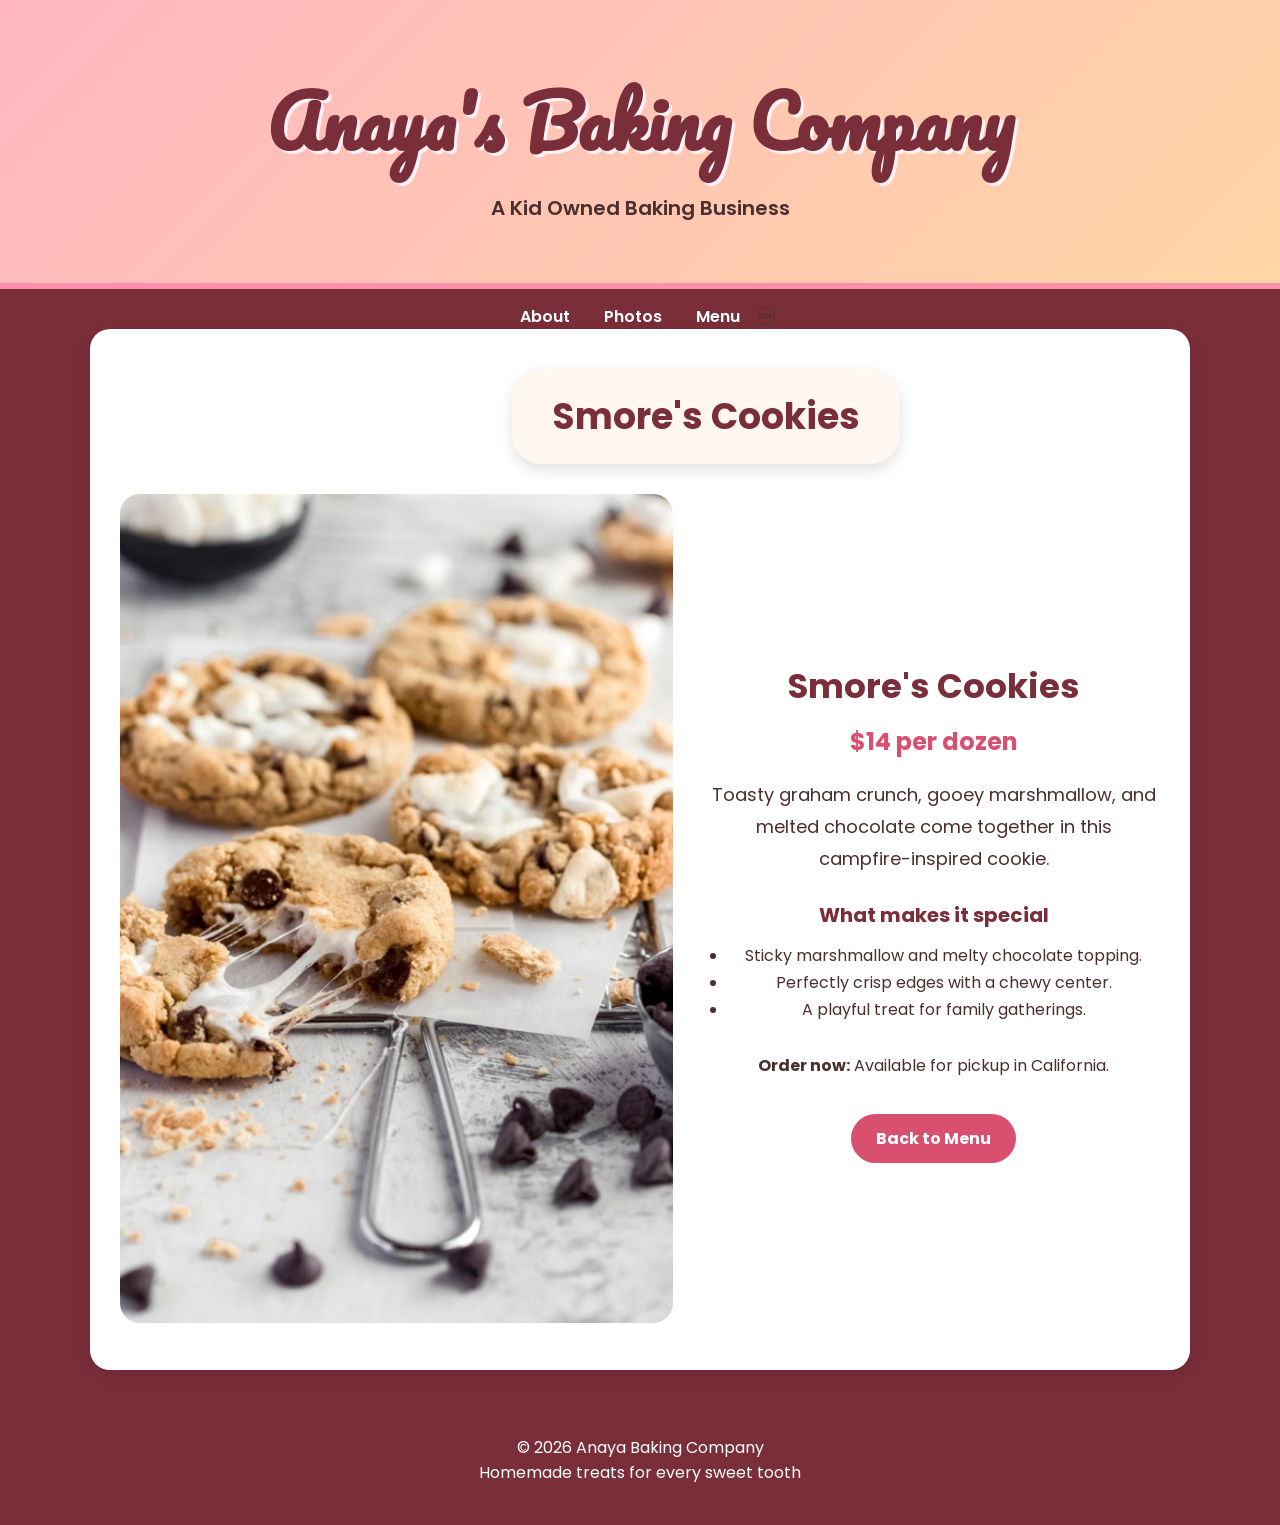
<file: smores-cookies.html>
<!DOCTYPE html>
<html lang="en">
<head>
  <meta charset="UTF-8" />
  <meta name="viewport" content="width=device-width, initial-scale=1.0" />
  <title>Product Detail - Smore's Cookies</title>

  <!-- Google Fonts -->
  <link href="https://fonts.googleapis.com/css2?family=Pacifico&family=Poppins:wght@400;600;700&display=swap" rel="stylesheet">

  <!-- Link to CSS file -->
  <link rel="stylesheet" href="styles.css">
</head>

<body>

  <header>
    <h1>Anaya's Baking Company</h1>
    <p>A Kid Owned Baking Business</p>
  </header>

  <nav>
    <a href="index.html#about">About</a>
    <a href="index.html#gallery">Photos</a>
    <a href="index.html#menu">Menu</a>


  <section class="product-detail">
    <h2 class="section-title">Smore's Cookies</h2>

    <div class="detail-grid">
      <div class="product-image">
        <img src="images/smorescookies.jpg" alt="Smore's Cookies">
      </div>

      <div class="product-info">
        <h2 class="product-title">Smore's Cookies</h2>
        <p class="product-price">$14 per dozen</p>
        <p class="product-description">
          Toasty graham crunch, gooey marshmallow, and melted chocolate come together in this campfire-inspired cookie.
        </p>

        <div class="product-details">
          <h3>What makes it special</h3>
          <ul>
            <li>Sticky marshmallow and melty chocolate topping.</li>
            <li>Perfectly crisp edges with a chewy center.</li>
            <li>A playful treat for family gatherings.</li>
          </ul>
        </div>

        <div class="product-order">
          <p><strong>Order now:</strong> Available for pickup in California.</p>
          <a class="button" href="index.html#menu">Back to Menu</a>
        </div>
      </div>
    </div>
  </section>

  <footer>
    <p>© 2026 Anaya Baking Company</p>
    <p>Homemade treats for every sweet tooth</p>
  </footer>

</body>
</html>
</file>
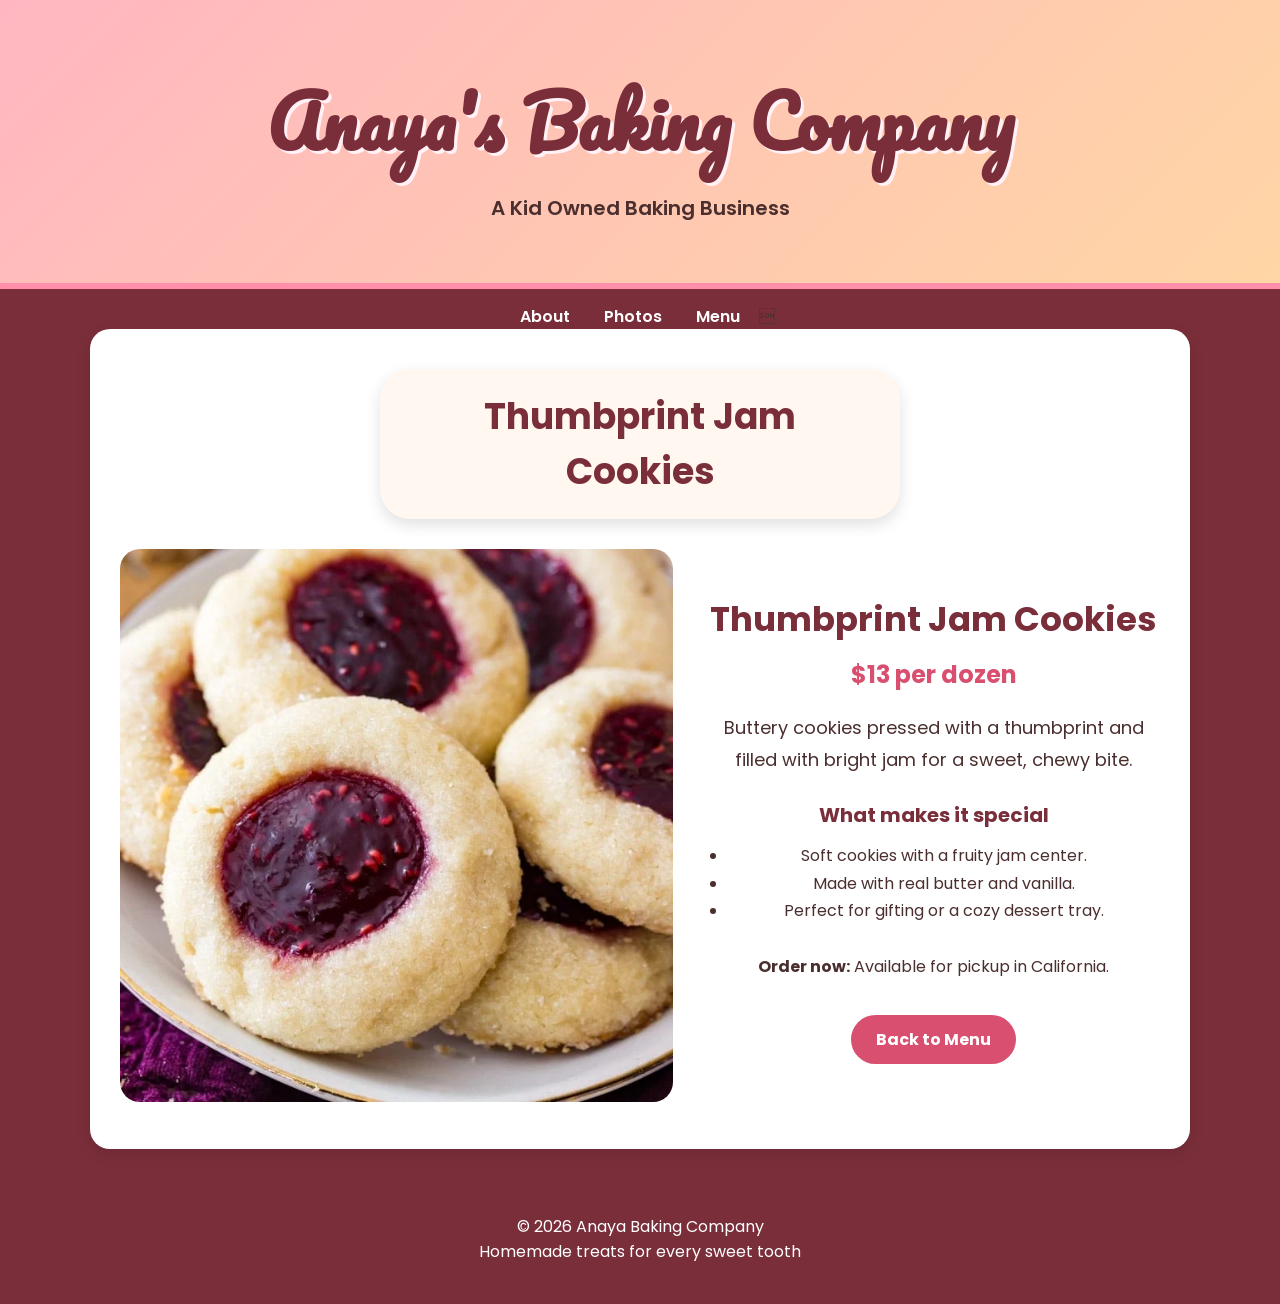
<file: thumbprint-jam-cookies.html>
<!DOCTYPE html>
<html lang="en">
<head>
  <meta charset="UTF-8" />
  <meta name="viewport" content="width=device-width, initial-scale=1.0" />
  <title>Product Detail - Thumbprint Jam Cookies</title>

  <!-- Google Fonts -->
  <link href="https://fonts.googleapis.com/css2?family=Pacifico&family=Poppins:wght@400;600;700&display=swap" rel="stylesheet">

  <!-- Link to CSS file -->
  <link rel="stylesheet" href="styles.css">
</head>

<body>

  <header>
    <h1>Anaya's Baking Company</h1>
    <p>A Kid Owned Baking Business</p>
  </header>

  <nav>
    <a href="index.html#about">About</a>
    <a href="index.html#gallery">Photos</a>
    <a href="index.html#menu">Menu</a>


  <section class="product-detail">
    <h2 class="section-title">Thumbprint Jam Cookies</h2>

    <div class="detail-grid">
      <div class="product-image">
        <img src="images/thunbprintcookies.jpg" alt="Thumbprint Jam Cookies">
      </div>

      <div class="product-info">
        <h2 class="product-title">Thumbprint Jam Cookies</h2>
        <p class="product-price">$13 per dozen</p>
        <p class="product-description">
          Buttery cookies pressed with a thumbprint and filled with bright jam for a sweet, chewy bite.
        </p>

        <div class="product-details">
          <h3>What makes it special</h3>
          <ul>
            <li>Soft cookies with a fruity jam center.</li>
            <li>Made with real butter and vanilla.</li>
            <li>Perfect for gifting or a cozy dessert tray.</li>
          </ul>
        </div>

        <div class="product-order">
          <p><strong>Order now:</strong> Available for pickup in California.</p>
          <a class="button" href="index.html#menu">Back to Menu</a>
        </div>
      </div>
    </div>
  </section>

  <footer>
    <p>© 2026 Anaya Baking Company</p>
    <p>Homemade treats for every sweet tooth</p>
  </footer>

</body>
</html>
</file>
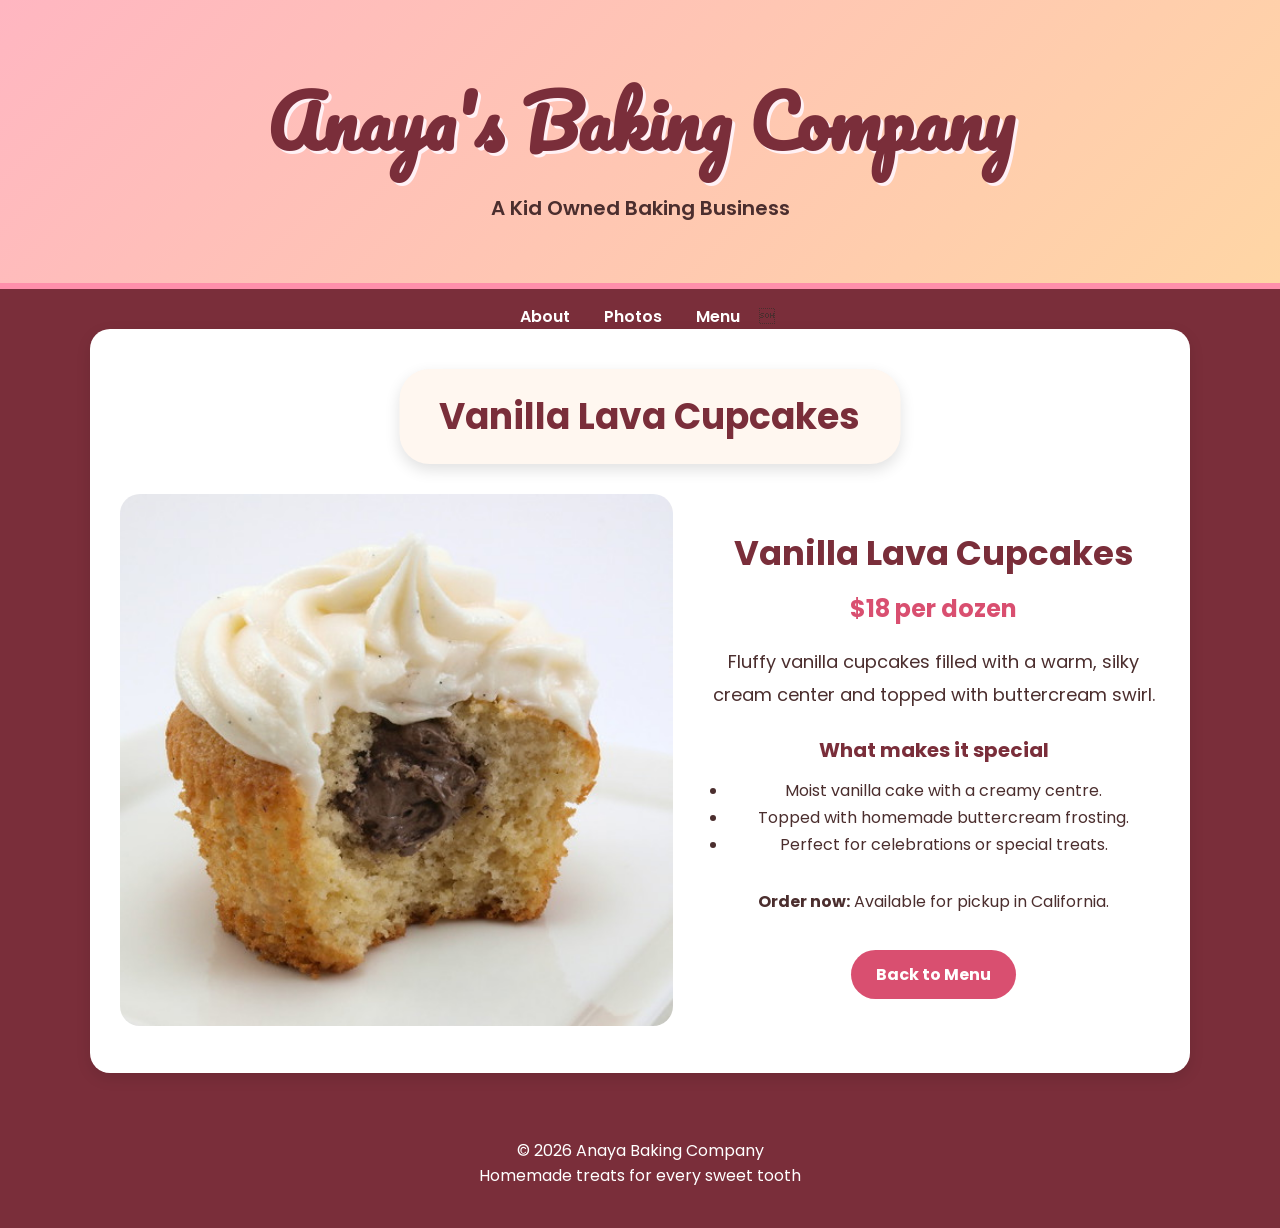
<file: vanilla-lava-cupcakes.html>
<!DOCTYPE html>
<html lang="en">
<head>
  <meta charset="UTF-8" />
  <meta name="viewport" content="width=device-width, initial-scale=1.0" />
  <title>Product Detail - Vanilla Lava Cupcakes</title>

  <!-- Google Fonts -->
  <link href="https://fonts.googleapis.com/css2?family=Pacifico&family=Poppins:wght@400;600;700&display=swap" rel="stylesheet">

  <!-- Link to CSS file -->
  <link rel="stylesheet" href="styles.css">
</head>

<body>

  <header>
    <h1>Anaya's Baking Company</h1>
    <p>A Kid Owned Baking Business</p>
  </header>

  <nav>
    <a href="index.html#about">About</a>
    <a href="index.html#gallery">Photos</a>
    <a href="index.html#menu">Menu</a>


  <section class="product-detail">
    <h2 class="section-title">Vanilla Lava Cupcakes</h2>

    <div class="detail-grid">
      <div class="product-image">
        <img src="images/vanillalavacupcakes.jpg" alt="Vanilla Lava Cupcakes">
      </div>

      <div class="product-info">
        <h2 class="product-title">Vanilla Lava Cupcakes</h2>
        <p class="product-price">$18 per dozen</p>
        <p class="product-description">
          Fluffy vanilla cupcakes filled with a warm, silky cream center and topped with buttercream swirl.
        </p>

        <div class="product-details">
          <h3>What makes it special</h3>
          <ul>
            <li>Moist vanilla cake with a creamy centre.</li>
            <li>Topped with homemade buttercream frosting.</li>
            <li>Perfect for celebrations or special treats.</li>
          </ul>
        </div>

        <div class="product-order">
          <p><strong>Order now:</strong> Available for pickup in California.</p>
          <a class="button" href="index.html#menu">Back to Menu</a>
        </div>
      </div>
    </div>
  </section>

  <footer>
    <p>© 2026 Anaya Baking Company</p>
    <p>Homemade treats for every sweet tooth</p>
  </footer>

</body>
</html>
</file>
<file: styles.css>
* {
  margin: 0;
  padding: 0;
  box-sizing: border-box;
}

html {
  height: 100%;
}

body {
  font-family: 'Poppins', sans-serif;
  background-color: #fff7f0;
  color: #4b2e2e;
}

/* Top Header */
header {
  background: linear-gradient(135deg, #ffb6c1, #ffd6a5);
  text-align: center;
  padding: 60px 20px;
  border-bottom: 6px solid #ff8fab;
}

header h1 {
  font-family: 'Pacifico', cursive;
  font-size: 70px;
  color: #7a2e3a;
  text-shadow: 3px 3px #fff1f5;
}

header p {
  font-size: 20px;
  margin-top: 10px;
  font-weight: 600;
}

/* Navigation Bar */
nav {
  background-color: #7a2e3a;
  padding: 15px;
  text-align: center;
}

nav a {
  color: white;
  text-decoration: none;
  margin: 0 15px;
  font-weight: 600;
}

nav a:hover {
  color: #ffd6a5;
}

/* Sections */
section {
  padding: 50px 20px;
  max-width: 1200px;
  margin: auto;
}

.section-title {
  text-align: center;
  font-size: 36px;
  margin-bottom: 30px;
  color: #7a2e3a;
  background: #fff7f0;
  padding: 20px 40px;
  border-radius: 30px;
  box-shadow: 0 6px 15px rgba(0,0,0,0.12);
  display: inline-block;
  margin-left: 50%;
  transform: translateX(-50%);
}

/* About Box */
.about {
  background-color: #ffffff;
  border-radius: 20px;
  padding: 30px;
  box-shadow: 0 5px 15px rgba(0,0,0,0.1);
  text-align: center;
  font-size: 18px;
  line-height: 1.6;
}

/* Button */
.button {
  display: inline-block;
  margin-top: 20px;
  background-color: #d94f70;
  color: white;
  padding: 12px 25px;
  border-radius: 30px;
  text-decoration: none;
  font-weight: 700;
}

.button:hover {
  background-color: #b83f5c;
}

.button[disabled] {
  opacity: 0.55;
  cursor: not-allowed;
  pointer-events: none;
}

/* Photo Gallery */
.gallery {
  display: grid;
  grid-template-columns: repeat(auto-fit, minmax(230px, 1fr));
  gap: 25px;
}

.card {
  background: #fff7f0;
  border-radius: 20px;
  overflow: hidden;
  box-shadow: 0 6px 15px rgba(0,0,0,0.12);
  transition: transform 0.3s ease;
}

.product-detail {
  background-color: #ffffff;
  border-radius: 20px;
  box-shadow: 0 5px 15px rgba(0,0,0,0.1);
  padding: 40px 30px;
  max-width: 1100px;
  margin: auto;
}

.detail-grid {
  display: grid;
  grid-template-columns: 1.1fr 0.9fr;
  gap: 35px;
  align-items: center;
}

.product-image img {
  width: 100%;
  border-radius: 20px;
  object-fit: cover;
  min-height: 420px;
}

.product-title {
  font-size: 34px;
  margin-bottom: 12px;
  color: #7a2e3a;
}

.product-price {
  font-size: 24px;
  font-weight: 700;
  color: #d94f70;
  margin-bottom: 20px;
}

.product-description {
  font-size: 18px;
  line-height: 1.8;
  margin-bottom: 24px;
}

.product-details h3 {
  font-size: 20px;
  margin-bottom: 12px;
  color: #7a2e3a;
}

.product-details ul {
  list-style: disc;
  margin-left: 20px;
  color: #4b2e2e;
  line-height: 1.7;
}

.product-order {
  margin-top: 30px;
}

.product-order p {
  margin-bottom: 16px;
  font-size: 16px;
}

.menu-item:last-child {
  border-bottom: none;
}

/* Footer */
footer {
  text-align: center;
  background-color: #7a2e3a;
  color: white;
  padding: 25px;
  margin-top: 40px;
}

/* Phone Screen Styling */
@media (max-width: 600px) {
  header h1 {
    font-size: 50px;
  }

  nav a {
    display: inline-block;
    margin: 8px;
  }

  .menu-item {
    flex-direction: column;
    gap: 5px;
    text-align: center;
  }
}

.card:hover {
  transform: translateY(-8px);
}

.card img {
  width: 100%;
  height: 260px;
  object-fit: cover;
  background-color: #ffe5ec;
}

.card-content {
  padding: 18px;
  text-align: center;
}

.card-content h3 {
  font-size: 20px;
  color: #7a2e3a;
  margin-bottom: 8px;
}

.price {
  font-size: 18px;
  font-weight: 700;
  color: #d94f70;
}

/* Menu Section */
.menu-list {
  background: white;
  border-radius: 20px;
  padding: 30px;
  box-shadow: 0 5px 15px rgba(0,0,0,0.1);
  max-width: 700px;
  margin: auto;
}

.menu-item {
  display: flex;
  justify-content: space-between;
  align-items: flex-start;
  border-bottom: 1px dashed #d94f70;
  padding: 14px 0;
  font-size: 18px;
  gap: 18px;
}

.menu-item div {
  max-width: 70%;
}

.menu-item:last-child {
  border-bottom: none;
}

/* Footer */
footer {
  text-align: center;
  background-color: #7a2e3a;
  color: white;
  padding: 25px;
  margin-top: 40px;
}

/* Phone Screen Styling */
@media (max-width: 600px) {
  header h1 {
    font-size: 50px;
  }

  nav a {
    display: inline-block;
    margin: 8px;
  }

  .menu-item {
    flex-direction: column;
    gap: 5px;
    text-align: center;
  }
}
</file>
